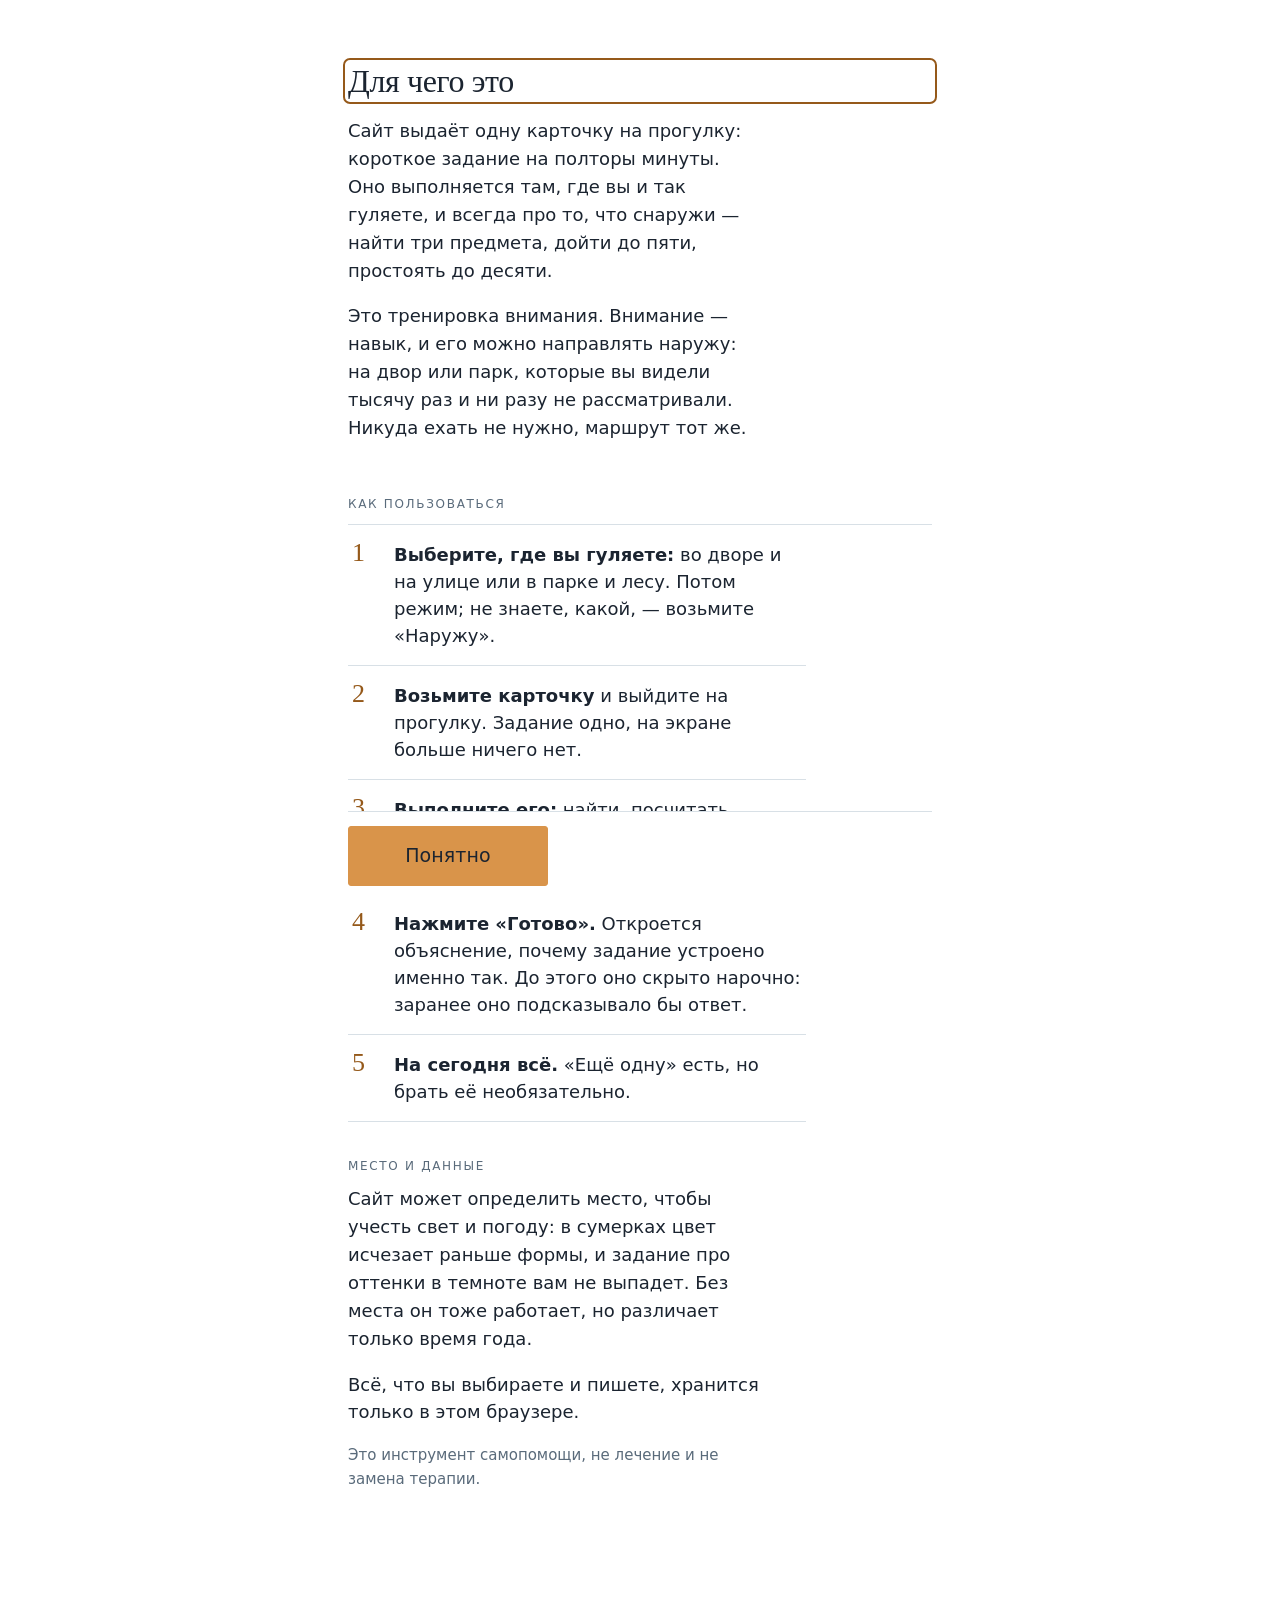
<file: index.html>
<!doctype html>
<html lang="ru" data-theme="dark">
<head>
<meta charset="utf-8">
<meta name="viewport" content="width=device-width, initial-scale=1, viewport-fit=cover">
<meta name="color-scheme" content="dark light">
<meta name="description" content="Одна карточка-задание на прогулку там, где вы и так гуляете. Шестьдесят-девяносто секунд, ответ всегда снаружи.">
<meta name="theme-color" content="#141C26">
<meta name="mobile-web-app-capable" content="yes">
<meta name="apple-mobile-web-app-capable" content="yes">
<meta name="apple-mobile-web-app-title" content="Выйти">
<title>Выйти из комнаты</title>
<link rel="manifest" href="manifest.webmanifest">
<link rel="icon" href="icons/icon.svg" type="image/svg+xml">
<link rel="apple-touch-icon" href="icons/apple-touch-icon.png">
<link rel="stylesheet" href="styles.css">
</head>
<body>

<a class="skip-link" href="#main">Перейти к содержанию</a>

<main id="main">

<!-- 0. Приветствие: для чего проект и как им пользоваться.
     Показывается один раз при первом заходе, потом открывается ссылкой «Как это работает». -->
<section class="screen" id="screen-intro" data-screen="intro" aria-labelledby="intro-title" hidden>
  <div class="wrap">
    <h2 id="intro-title" tabindex="-1">Для чего это</h2>

    <div class="about-text">
      <p>Сайт выдаёт одну карточку на прогулку: короткое задание на полторы минуты.
        Оно выполняется там, где вы и так гуляете, и всегда про то, что снаружи — найти три предмета,
        дойти до пяти, простоять до десяти.</p>
      <p>Это тренировка внимания. Внимание — навык, и его можно направлять наружу:
        на двор или парк, которые вы видели тысячу раз и ни разу не рассматривали.
        Никуда ехать не нужно, маршрут тот же.</p>
    </div>

    <h3 class="section-title">Как пользоваться</h3>
    <ol class="steps">
      <li><strong>Выберите, где вы гуляете:</strong> во дворе и на улице или в парке и лесу.
        Потом режим; не знаете, какой, — возьмите «Наружу».</li>
      <li><strong>Возьмите карточку</strong> и выйдите на прогулку. Задание одно,
        на экране больше ничего нет.</li>
      <li><strong>Выполните его:</strong> найти, посчитать, предсказать. Не подходит —
        нажмите «Другую», объяснять причину не нужно.</li>
      <li><strong>Нажмите «Готово».</strong> Откроется объяснение, почему задание устроено
        именно так. До этого оно скрыто нарочно: заранее оно подсказывало бы ответ.</li>
      <li><strong>На сегодня всё.</strong> «Ещё одну» есть, но брать её необязательно.</li>
    </ol>

    <h3 class="section-title">Место и данные</h3>
    <div class="about-text">
      <p>Сайт может определить место, чтобы учесть свет и погоду: в сумерках цвет исчезает
        раньше формы, и задание про оттенки в темноте вам не выпадет. Без места он тоже
        работает, но различает только время года.</p>
      <p>Всё, что вы выбираете и пишете, хранится только в этом браузере.</p>
      <p class="muted small">Это инструмент самопомощи, не лечение и не замена терапии.</p>
    </div>

    <div class="bottom bottom-sticky">
      <button type="button" class="btn btn-main" id="btn-intro-ok">Понятно</button>
    </div>
  </div>
</section>

<!-- 1. Начало -->
<section class="screen" id="screen-start" data-screen="start" aria-labelledby="start-title">
  <div class="wrap">
    <h1 id="start-title" tabindex="-1">Выйти из комнаты</h1>

    <p class="lead">Одна карточка на прогулку. Маршрут тот же.</p>
    <p class="lead muted">Никуда ехать не надо. Всё, что нужно, есть там, где вы ходите
      каждый день, — во дворе, в парке, в лесу. Просто вы на это не смотрели.</p>

    <h2 class="section-title" id="env-title">Где вы гуляете</h2>
    <div class="options options-row" role="group" aria-labelledby="env-title" id="env-list">
      <button type="button" class="option option-small" data-env="город"><span class="option-name">Двор или город</span></button>
      <button type="button" class="option option-small" data-env="природа"><span class="option-name">Парк или лес</span></button>
    </div>

    <h2 class="section-title" id="mode-title">Режим</h2>
    <div class="options" role="group" aria-labelledby="mode-title" id="mode-list">
      <button type="button" class="option" data-mode="наружу">
        <span class="option-name">Наружу</span>
        <span class="option-note">заметить то, что обычно не замечаете</span>
        <span class="option-sub">одно задание на прогулку, полторы минуты, рядом с домом</span>
      </button>
      <button type="button" class="option" data-mode="читать-место">
        <span class="option-name">Читать место</span>
        <span class="option-note">понять, на что вы смотрите каждый день</span>
        <span class="option-sub">почему мох растёт с этой стороны и что было на месте закраски</span>
      </button>
      <button type="button" class="option" data-mode="совместное-внимание">
        <span class="option-name">Совместное внимание</span>
        <span class="option-note">смотреть на одно и то же вдвоём</span>
        <span class="option-sub">с ребёнком, с партнёром, с другом</span>
      </button>
      <button type="button" class="option" data-mode="с-собакой">
        <span class="option-name">С собакой</span>
        <span class="option-note">замечать то, что замечает она</span>
        <span class="option-sub">задание помещается в паузу, которую она и так делает</span>
      </button>
      <button type="button" class="option" data-mode="полевой-дневник">
        <span class="option-name">Полевой дневник</span>
        <span class="option-note">одна фраза за прогулку</span>
        <span class="option-sub">через месяц — архив своего района, которого нет больше ни у кого</span>
      </button>
    </div>

    <div class="sub" id="sub-level" hidden>
      <h2 class="section-title" id="level-title">Уровень</h2>
      <p class="sub-intro muted">Если трудно выйти и вы гуляете в наушниках.</p>
      <div class="options options-level" role="group" aria-labelledby="level-title" id="level-list">
        <button type="button" class="option" data-level="1">
          <span class="option-name">1</span>
          <span class="option-note">только смотреть, наушники снимать не нужно</span>
        </button>
        <button type="button" class="option" data-level="2">
          <span class="option-name">2</span>
          <span class="option-note">нужен звук, на две минуты</span>
        </button>
        <button type="button" class="option" data-level="3">
          <span class="option-name">3</span>
          <span class="option-note">переключение внимания</span>
        </button>
      </div>
    </div>

    <div class="sub" id="sub-age" hidden>
      <h2 class="section-title" id="age-title">Возраст</h2>
      <div class="options options-row" role="group" aria-labelledby="age-title" id="age-list">
        <button type="button" class="option option-small" data-age="2-3"><span class="option-name">2–3</span></button>
        <button type="button" class="option option-small" data-age="4-5"><span class="option-name">4–5</span></button>
        <button type="button" class="option option-small" data-age="6-8"><span class="option-name">6–8</span></button>
        <button type="button" class="option option-small" data-age="9-12"><span class="option-name">9–12</span></button>
      </div>
      <div class="options" id="age-adult" hidden>
        <button type="button" class="option" data-age="со-взрослым">
          <span class="option-name">Со взрослым</span>
          <span class="option-note">партнёр или друг</span>
        </button>
      </div>
    </div>

    <div class="place">
      <h2 class="section-title">Свет и погода</h2>
      <div class="place-set">
        <p class="muted small" id="place-state">Чтобы подобрать задание по свету и погоде, сайту нужно знать, где вы. Без этого он различает только время года.</p>
        <button type="button" class="link" id="btn-place-change" hidden>изменить</button>
      </div>
      <div class="place-actions" id="place-actions">
        <button type="button" class="btn btn-quiet" id="btn-geo">Определить место</button>
        <button type="button" class="btn btn-quiet" id="btn-city">Выбрать город</button>
      </div>
      <div class="city-picker" id="city-picker" hidden>
        <div class="options options-row">
          <button type="button" class="option option-small" data-city="мск"><span class="option-name">Москва</span></button>
          <button type="button" class="option option-small" data-city="спб"><span class="option-name">Петербург</span></button>
        </div>
        <form class="city-form" id="city-form">
          <label class="small muted" for="city-input">Другой город</label>
          <div class="city-row">
            <input type="text" id="city-input" name="city" autocomplete="off" spellcheck="false" maxlength="60">
            <button type="submit" class="btn btn-quiet">Найти</button>
          </div>
        </form>
        <p class="small muted" id="city-result" role="status"></p>
      </div>
    </div>

    <div class="bottom bottom-sticky">
      <button type="button" class="btn btn-main" id="btn-take">Взять карточку</button>
    </div>

    <footer class="footer">
      <p>Это инструмент самопомощи, а не лечение и не замена терапии. При паническом расстройстве,
        ПТСР и выраженной агорафобии пользоваться им стоит вместе со специалистом.</p>
      <nav class="links" aria-label="Разделы">
        <button type="button" class="link" data-go="intro">Как это работает</button>
        <button type="button" class="link" data-go="archive">Дневник</button>
        <button type="button" class="link" data-go="about">О проекте</button>
      </nav>
    </footer>
  </div>
</section>

<!-- 2. Карточка -->
<section class="screen screen-card" id="screen-card" data-screen="card" aria-label="Задание" hidden>
  <div class="wrap wrap-card">
    <div class="card-body">
      <p class="card-text" id="card-text" tabindex="-1"></p>
      <details class="hint" id="card-hint" hidden>
        <summary>Если не получается</summary>
        <p id="card-hint-text"></p>
      </details>
      <details class="why" id="card-why">
        <summary>Зачем это</summary>
        <div class="why-body">
          <div class="why-block" id="why-done">
            <h3 class="why-label">Что считается выполненным</h3>
            <p id="why-criterion"></p>
          </div>
          <div class="why-block">
            <h3 class="why-label">Зачем такие задания</h3>
            <p id="why-card" hidden></p>
            <p id="why-mode"></p>
          </div>
        </div>
      </details>
    </div>
    <div class="bottom bottom-card">
      <button type="button" class="btn btn-main" id="btn-done">Готово</button>
      <button type="button" class="btn btn-quiet" id="btn-another">Другую</button>
    </div>
  </div>
</section>

<!-- 3. Запись: только «Полевой дневник» -->
<section class="screen" id="screen-note" data-screen="note" aria-labelledby="note-title" hidden>
  <div class="wrap">
    <h2 id="note-title" tabindex="-1">Одна фраза</h2>
    <p class="muted note-task" id="note-task"></p>
    <form id="note-form">
      <label class="visually-hidden" for="note-input">Запись</label>
      <textarea id="note-input" name="note" maxlength="140" rows="3" autocomplete="off"></textarea>
      <div class="bottom">
        <button type="submit" class="btn btn-main">Дальше</button>
      </div>
    </form>
  </div>
</section>

<!-- 4. Оборот: он же конец. Задание, объяснение, «на сегодня всё» и навигация -->
<section class="screen" id="screen-back" data-screen="back" aria-labelledby="back-title" hidden>
  <div class="wrap wrap-back">
    <div class="back-body">
      <p class="done-task" id="done-task"></p>
      <h2 id="back-title" tabindex="-1"></h2>
      <p class="back-text" id="back-text"></p>
      <p class="closing">На сегодня всё.</p>
      <nav class="links" aria-label="Разделы">
        <button type="button" class="link" id="btn-more">Ещё одну</button>
        <button type="button" class="link" data-go="archive">Дневник</button>
        <button type="button" class="link" data-go="about">О проекте</button>
        <button type="button" class="link" data-go="start">Сменить режим</button>
      </nav>
    </div>
  </div>
</section>

<!-- Архив дневника -->
<section class="screen" id="screen-archive" data-screen="archive" aria-labelledby="archive-title" hidden>
  <div class="wrap">
    <h2 id="archive-title" tabindex="-1">Дневник</h2>
    <ol class="archive" id="archive-list"></ol>
    <p class="muted" id="archive-empty" hidden>Записей нет.</p>
    <p class="links"><button type="button" class="link" data-go="return">Назад</button></p>
  </div>
</section>

<!-- О проекте и настройки -->
<section class="screen" id="screen-about" data-screen="about" aria-labelledby="about-title" hidden>
  <div class="wrap">
    <h2 id="about-title" tabindex="-1">О проекте</h2>
    <div class="about-text">
      <p>Сайт выдаёт одну карточку-задание на прогулку. Задание выполняется за шестьдесят-девяносто
        секунд там, где вы и так гуляете, и всегда касается того, что снаружи.</p>
      <p>Это инструмент тренировки внимания. Здесь ничего не считается и не сравнивается,
        и сайт никогда не обращается к вам первым.</p>
      <p>Объяснение к карточке открывается только после «Готово»: объяснение заранее превращает
        наблюдение во внушение.</p>
      <p>Карточки отбираются по высоте солнца, времени года и погоде. Высота солнца считается
        в браузере. Погода берётся с open-meteo.com по округлённым координатам; если она не
        загрузилась, отбор идёт по свету и сезону.</p>
    </div>

    <h3 class="section-title">Об авторах</h3>
    <div class="people">
      <div class="person">
        <p class="person-role">Идея и реализация</p>
        <p class="person-name">Ксения Скуратова</p>
        <p class="person-about">Научная сотрудница лаборатории физиологии зрения
          Института физиологии им. И. П. Павлова</p>
      </div>
      <div class="person">
        <p class="person-role">Психологическая валидация проекта</p>
        <p class="person-name">Диана Наумова</p>
        <p class="person-about">Психолог в КПТ-подходе, студентка магистратуры НИУ ВШЭ
          «Консультативная психология»</p>
        <p class="person-links">
          <a href="https://www.b17.ru/naumova_diana/" target="_blank" rel="noopener noreferrer">https://www.b17.ru/naumova_diana/</a> ·
          <a href="https://t.me/naumovadia" target="_blank" rel="noopener noreferrer">https://t.me/naumovadia</a>
        </p>
      </div>
    </div>

    <h3 class="section-title">На чём это основано</h3>
    <div class="about-text">
      <p>Карточки не придуманы на глаз: каждая опирается на конкретный механизм
        из психологии внимания или физиологии восприятия.</p>
      <ul class="grounds">
        <li>Тревогу поддерживает не содержание мыслей, а то, что внимание залипает на себе.
          Внимание при этом — навык, который тренируется (метакогнитивная модель, Уэллс).</li>
        <li>Перенос фокуса на внешнюю задачу разработан как отдельная процедура и изначально
          рассчитан на выполнение вне кабинета (task concentration training).</li>
        <li>Действие первично по отношению к состоянию: ждать подходящего настроения не нужно
          (поведенческая активация).</li>
        <li>Заметить мысль, не вступая с ней в спор, — отдельный навык, и мишень здесь
          не контроль состояния (дефузия, ACT).</li>
        <li>Что человек вообще способен заметить, зависит от освещённости, погоды и времени
          года: в сумерках цвет исчезает раньше формы, на морозе город почти не пахнет,
          в темноте слабый свет виден боковым зрением. Поэтому сайт считает высоту солнца
          и погоду и выдаёт только то, что сегодня выполнимо.</li>
      </ul>
    </div>

    <h3 class="section-title">Чего мы не утверждаем</h3>
    <div class="about-text">
      <ul class="grounds">
        <li>Мы не заявляем, что карточки снижают тревожность. Данных об этом нет.
          Мы заявляем механизм — расширение фокуса внимания.</li>
        <li>Методики, на которых всё построено, проверялись в работе со специалистом.
          Перенос в самостоятельное приложение — обоснованное предположение,
          а не воспроизведение протокола.</li>
        <li>Это инструмент самопомощи, не лечение и не замена терапии. При паническом
          расстройстве, ПТСР и выраженной агорафобии пользоваться стоит
          вместе со специалистом.</li>
      </ul>
    </div>

    <h3 class="section-title" id="theme-label">Тема</h3>
    <div class="options options-row" role="group" aria-labelledby="theme-label" id="theme-list">
      <button type="button" class="option option-small" data-theme-set="auto"><span class="option-name">По свету</span></button>
      <button type="button" class="option option-small" data-theme-set="dark"><span class="option-name">Тёмная</span></button>
      <button type="button" class="option option-small" data-theme-set="light"><span class="option-name">Светлая</span></button>
    </div>

    <h3 class="section-title">Свет и погода</h3>
    <p class="small muted" id="about-place"></p>

    <h3 class="section-title">Данные</h3>
    <p class="small muted about-text">Всё хранится только в этом браузере: режим, город,
      показанные карточки и записи дневника.</p>
    <button type="button" class="btn btn-quiet" id="btn-wipe">Удалить все данные</button>
    <div class="confirm" id="wipe-confirm" hidden>
      <p class="small">Удалить записи дневника и все настройки? Вернуть их будет нельзя.</p>
      <div class="confirm-actions">
        <button type="button" class="btn btn-quiet" id="btn-wipe-yes">Удалить</button>
        <button type="button" class="btn btn-quiet" id="btn-wipe-no">Оставить</button>
      </div>
    </div>

    <footer class="footer">
      <p class="links"><button type="button" class="link" data-go="return">Назад</button></p>
    </footer>
  </div>
</section>

</main>

<script src="cards.js"></script>
<script src="js/sun.js"></script>
<script src="js/weather.js"></script>
<script src="js/store.js"></script>
<script src="js/deck.js"></script>
<script src="js/app.js"></script>
</body>
</html>
</file>
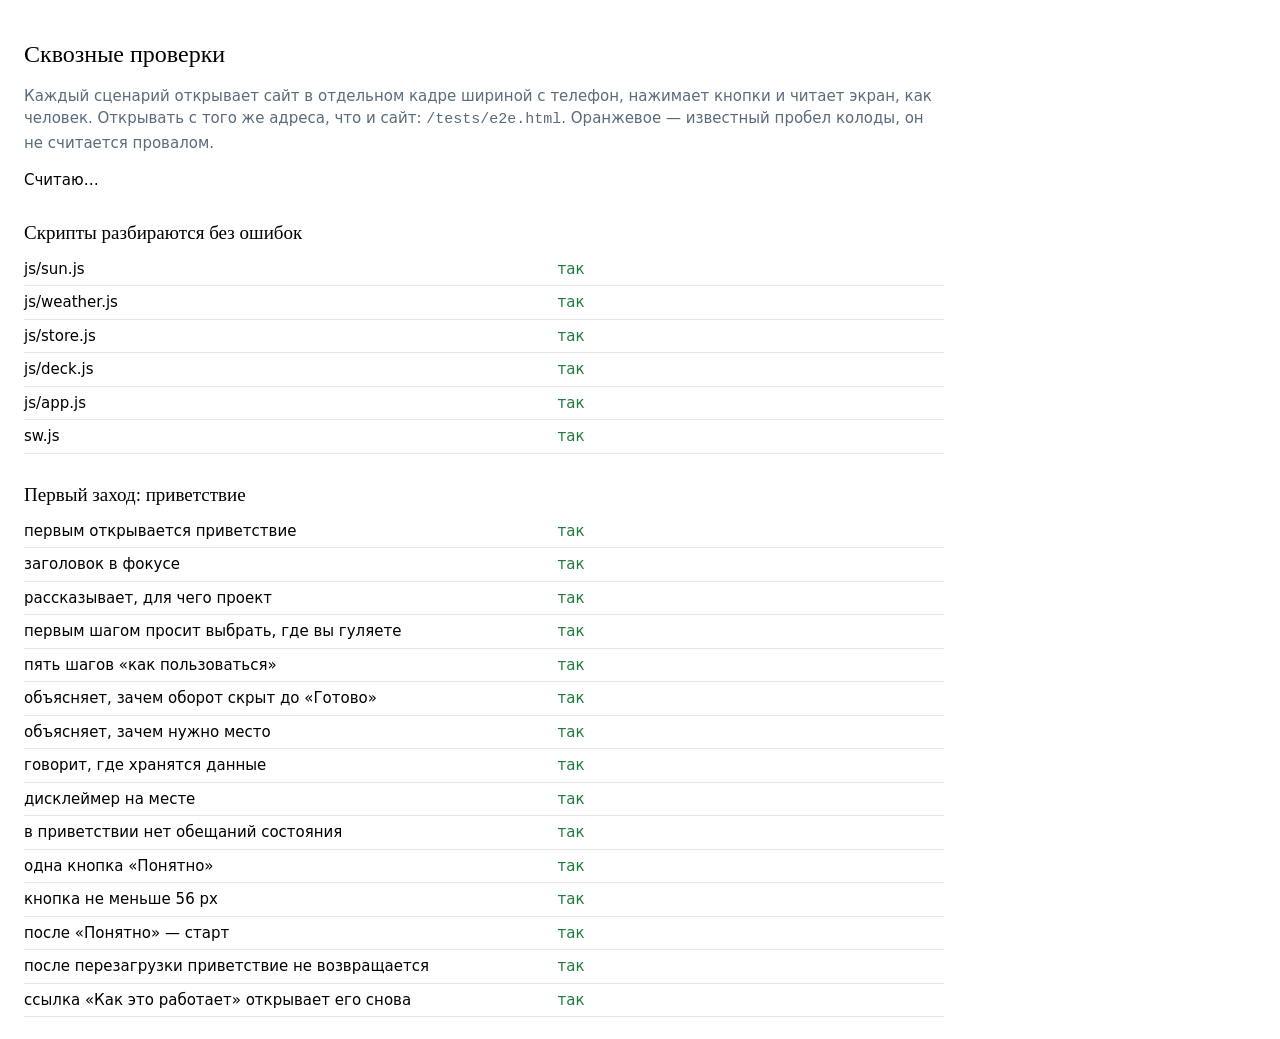
<file: tests/e2e.html>
<!doctype html>
<html lang="ru">
<head>
<meta charset="utf-8">
<meta name="viewport" content="width=device-width, initial-scale=1">
<title>Сквозные проверки</title>
<style>
  body { font: 15px/1.5 system-ui, sans-serif; margin: 0; padding: 24px; max-width: 920px; }
  h1 { font: 400 24px/1.2 Georgia, serif; }
  h2 { font: 400 19px/1.2 Georgia, serif; margin: 30px 0 8px; }
  table { border-collapse: collapse; width: 100%; }
  td { padding: 5px 10px 5px 0; border-bottom: 1px solid #E3E8EC; vertical-align: top; }
  td:first-child { width: 58%; }
  .ok { color: #1F7A3D; }
  .no { color: #A82020; font-weight: 600; }
  .warn { color: #946200; }
  .note { color: #5A6B7B; }
</style>
</head>
<body>
<h1>Сквозные проверки</h1>
<p class="note">Каждый сценарий открывает сайт в отдельном кадре шириной с телефон,
нажимает кнопки и читает экран, как человек. Открывать с того же адреса, что и сайт:
<code>/tests/e2e.html</code>. Оранжевое — известный пробел колоды, он не считается провалом.</p>
<div id="out">Считаю…</div>

<script src="report.js"></script>
<script>
(function () {
  'use strict';

  var out = document.getElementById('out');
  var table = null;
  var failures = 0;
  var frames = [];

  /* ——— вывод ——— */

  function section(title) {
    var h = document.createElement('h2');
    h.textContent = title;
    out.appendChild(h);
    table = document.createElement('table');
    out.appendChild(table);
  }

  function row(name, cls, detail) {
    var tr = table.insertRow();
    tr.insertCell().textContent = name;
    var c = tr.insertCell();
    c.className = cls;
    c.textContent = detail;
  }

  function check(name, cond, detail) {
    if (!cond) failures++;
    row(name, cond ? 'ok' : 'no', cond ? 'так' : 'НЕ ТАК' + (detail ? ': ' + detail : ''));
  }

  function eq(name, got, want) {
    var g = JSON.stringify(got), w = JSON.stringify(want);
    check(name, g === w, g + ' вместо ' + w);
  }

  /* известный пробел колоды: не провал, но и не молчание */
  function gap(name, cond, detail) {
    row(name, cond ? 'ok' : 'warn', cond ? 'так' : 'известный пробел: ' + detail);
  }

  /* ——— кадр с сайтом ——— */

  var SPB = { lat: 59.9386, lon: 30.3141, name: 'Петербург', source: 'city' };

  /* Состояние и погода кладутся заранее: сценарии не зависят ни от сети,
     ни от времени суток, ни от прошлых прогонов. */
  function seed(extra, opts) {
    opts = opts || {};
    localStorage.clear();
    var st = { mode: null, level: 1, age: '4-5', theme: 'dark', place: SPB,
               sessions: 9, lastDay: null, recent: [], introSeen: true };
    for (var k in (extra || {})) st[k] = extra[k];
    localStorage.setItem('vyiti:state', JSON.stringify(st));
    if (!opts.noWeather) {
      localStorage.setItem('vyiti:weather', JSON.stringify({
        lat: 59.94, lon: 30.31, at: Date.now(), tags: opts.weather || ['облачно', 'сухо']
      }));
    }
  }

  function sleep(ms) { return new Promise(function (r) { setTimeout(r, ms); }); }

  function open(width, height) {
    return new Promise(function (resolve) {
      var f = document.createElement('iframe');
      f.setAttribute('title', 'проверяемый сайт');
      f.style.cssText = 'position:absolute;left:-14000px;top:0;border:0;width:' +
        (width || 375) + 'px;height:' + (height || 812) + 'px';
      f.addEventListener('load', function () {
        setTimeout(function () { resolve(f.contentWindow); }, 200);
      });
      f.src = '../index.html';
      document.body.appendChild(f);
      frames.push(f);
    });
  }

  function frameOf(w) {
    for (var i = 0; i < frames.length; i++) if (frames[i].contentWindow === w) return frames[i];
    return null;
  }

  function reload(w) {
    return new Promise(function (resolve) {
      var f = frameOf(w);
      var onLoad = function () {
        f.removeEventListener('load', onLoad);
        setTimeout(function () { resolve(f.contentWindow); }, 200);
      };
      f.addEventListener('load', onLoad);
      w.location.reload();
    });
  }

  function close(w) {
    var f = frameOf(w);
    if (f) { f.remove(); frames.splice(frames.indexOf(f), 1); }
  }

  /* ——— чтение экрана ——— */

  /* первый аргумент — окно кадра или любой элемент внутри него */
  function scope(x) { return x.document ? x.document : x; }
  function q(x, s) { return scope(x).querySelector(s); }
  function qa(x, s) { return Array.prototype.slice.call(scope(x).querySelectorAll(s)); }
  function plain(el) { return el.textContent.replace(/\s+/g, ' ').trim(); }   // без text-transform
  function shown(el) { return !!el && el.getClientRects().length > 0; }
  function screenName(w) { return q(w, '.screen:not([hidden])').getAttribute('data-screen'); }
  function words(el) { return (el.innerText || '').replace(/\s+/g, ' ').trim(); }
  function click(w, s) { (typeof s === 'string' ? q(w, s) : s).click(); }
  function size(w, s) { return parseFloat(w.getComputedStyle(q(w, s)).fontSize); }

  function darkEvening(w) {
    w.Sun.category = function () { return 'темнота'; };
    w.Sun.season = function () { return 'осень'; };
  }

  async function take(w) { click(w, '#btn-take'); await sleep(400); }
  async function another(w) { click(w, '#btn-another'); await sleep(350); }
  async function done(w) { click(w, '#btn-done'); await sleep(300); }

  function cardNow(w) {
    var t = q(w, '#card-text').textContent;
    return w.KOLODA.filter(function (c) { return c.text === t; })[0] || null;
  }

  /* все слова, которые человек может увидеть на любом экране */
  function everyScreenText(w) {
    return qa(w, '.screen').map(function (s) { return s.textContent; }).join(' ');
  }

  /* ——— сценарии ——— */

  async function scenario(title, fn) {
    section(title);
    try { await fn(); }
    catch (e) {
      failures++;
      row('сценарий не дошёл до конца', 'no', String(e && e.message || e));
    }
  }

  var CONFIGS = [
    ['Наружу, уровень 1', { mode: 'наружу', level: 1 }],
    ['Наружу, уровень 2', { mode: 'наружу', level: 2 }],
    ['Наружу, уровень 3', { mode: 'наружу', level: 3 }],
    ['Читать место', { mode: 'читать-место' }],
    ['Совместное внимание, 2–3', { mode: 'совместное-внимание', age: '2-3' }],
    ['Совместное внимание, 4–5', { mode: 'совместное-внимание', age: '4-5' }],
    ['Совместное внимание, 6–8', { mode: 'совместное-внимание', age: '6-8' }],
    ['Совместное внимание, 9–12', { mode: 'совместное-внимание', age: '9-12' }],
    ['Совместное внимание, со взрослым', { mode: 'совместное-внимание', age: 'со-взрослым' }],
    ['С собакой', { mode: 'с-собакой' }],
    ['Полевой дневник', { mode: 'полевой-дневник' }]
  ];

  /* n карточек подряд через «Другую»: сами карточки, а не их тексты */
  async function collect(w, n) {
    var out = [];
    await take(w);
    for (var i = 0; i < n; i++) {
      if (screenName(w) !== 'card' || !shown(q(w, '#btn-done'))) { out.push(null); break; }
      out.push(cardNow(w));
      await another(w);
    }
    return out;
  }

  function stub(w, light, season) {
    w.Sun.category = function () { return light; };
    w.Sun.season = function () { return season; };
  }

  var BANNED = ['балл', 'очк', 'достижен', 'рейтинг', 'streak', 'поздрав', 'молодец',
                'уведомл', 'напомин', 'подписк', 'регистрац', 'прогресс', 'отлично', 'супер'];

  async function run() {

    await scenario('Скрипты разбираются без ошибок', async function () {
      var files = ['sun', 'weather', 'store', 'deck', 'app'];
      for (var i = 0; i < files.length; i++) {
        var text = await (await fetch('../js/' + files[i] + '.js')).text();
        var err = '';
        try { new Function(text); } catch (e) { err = e.message; }
        check('js/' + files[i] + '.js', err === '', err);
      }
      var sw = await (await fetch('../sw.js')).text();
      var swErr = '';
      try { new Function(sw); } catch (e) { swErr = e.message; }
      check('sw.js', swErr === '', swErr);
    });

    await scenario('Первый заход: приветствие', async function () {
      seed({ introSeen: false, mode: null });
      var w = await open();
      eq('первым открывается приветствие', screenName(w), 'intro');
      check('заголовок в фокусе', w.document.activeElement.id === 'intro-title');
      var t = words(q(w, '#screen-intro'));
      check('рассказывает, для чего проект', /тренировка внимания/.test(t) && /Никуда ехать/.test(t));
      check('первым шагом просит выбрать, где вы гуляете', /где вы гуляете/.test(t) && /парке и лесу/.test(t));
      eq('пять шагов «как пользоваться»', qa(w, '#screen-intro .steps li').length, 5);
      check('объясняет, зачем оборот скрыт до «Готово»', /скрыто нарочно/.test(t));
      check('объясняет, зачем нужно место', /определить место/.test(t) && /свет и погоду/.test(t));
      check('говорит, где хранятся данные', /только в этом браузере/.test(t));
      check('дисклеймер на месте', /не лечение и не замена терапии/.test(t));
      check('в приветствии нет обещаний состояния',
            !/станет (спокойн|легче)|успоко|расслаб|избав/i.test(t));
      check('одна кнопка «Понятно»', words(q(w, '#btn-intro-ok')) === 'Понятно' &&
            qa(w, '#screen-intro .btn').length === 1);
      check('кнопка не меньше 56 px', q(w, '#btn-intro-ok').getBoundingClientRect().height >= 56);
      click(w, '#btn-intro-ok'); await sleep(200);
      eq('после «Понятно» — старт', screenName(w), 'start');
      w = await reload(w);
      eq('после перезагрузки приветствие не возвращается', screenName(w), 'start');
      click(w, '[data-go="intro"]'); await sleep(200);
      eq('ссылка «Как это работает» открывает его снова', screenName(w), 'intro');
      click(w, '#btn-intro-ok'); await sleep(200);
      eq('и «Понятно» возвращает на старт', screenName(w), 'start');
      close(w);
    });

    await scenario('Главный экран', async function () {
      seed({});
      var w = await open();
      eq('открывается старт', screenName(w), 'start');
      eq('название', words(q(w, '#start-title')), 'Выйти из комнаты');
      var leads = qa(w, '#screen-start .lead').map(words);
      eq('подзаголовок', leads[0], 'Одна карточка на прогулку. Маршрут тот же.');
      eq('третья строка', leads[1],
         'Никуда ехать не надо. Всё, что нужно, есть там, где вы ходите каждый день, — во дворе, в парке, в лесу. Просто вы на это не смотрели.');
      var modes = qa(w, '#mode-list .option');
      eq('пять режимов в нужном порядке',
         modes.map(function (m) { return words(q(m, '.option-name')); }),
         ['Наружу', 'Читать место', 'Совместное внимание', 'С собакой', 'Полевой дневник']);
      check('у каждого режима подпись и строка ниже',
            modes.every(function (m) { return words(q(m, '.option-note')) && words(q(m, '.option-sub')); }));
      check('строка ниже мельче и приглушённее подписи',
            modes.every(function (m) {
              var note = m.querySelector('.option-note'), sub = m.querySelector('.option-sub');
              return parseFloat(w.getComputedStyle(sub).fontSize) < parseFloat(w.getComputedStyle(note).fontSize) &&
                     w.getComputedStyle(sub).color !== w.getComputedStyle(note).color;
            }));
      eq('выбор среды', qa(w, '#env-list .option').map(function (o) { return plain(q(o, '.option-name')); }),
         ['Двор или город', 'Парк или лес']);
      check('по умолчанию выбран «Двор или город»',
            q(w, '[data-env="город"]').getAttribute('aria-pressed') === 'true' &&
            q(w, '[data-env="природа"]').getAttribute('aria-pressed') === 'false');
      check('выбор среды стоит выше режимов', !!(q(w, '#env-list').compareDocumentPosition(q(w, '#mode-list')) & 4));
      eq('подпись режима «С собакой» мягкая', plain(q(w, '[data-mode="с-собакой"] .option-note')),
         'замечать то, что замечает она');
      check('«нюхает столб» на сайте нет', !/нюхает столб/.test(plain(q(w, '#screen-start'))));
      eq('блок про место называется «Свет и погода»', plain(q(w, '.place .section-title')), 'Свет и погода');
      eq('кнопка «Определить место»', plain(q(w, '#btn-geo')), 'Определить место');
      check('фразы «если трудно выйти» на главном экране нет',
            !/если трудно выйти/i.test(words(q(w, '#screen-start'))));
      check('режим не выбран — главная кнопка выключена', q(w, '#btn-take').disabled);
      click(w, '[data-mode="наружу"]'); await sleep(100);
      check('после выбора кнопка включена', !q(w, '#btn-take').disabled);
      check('появился выбор уровня', shown(q(w, '#sub-level')));
      check('фраза про наушники видна после клика',
            /Если трудно выйти и вы гуляете в наушниках/.test(words(q(w, '#sub-level'))));
      eq('три уровня', qa(w, '#level-list .option').length, 3);
      check('в одну попытку: нажатие сразу меняет выбор',
            q(w, '[data-mode="наружу"]').getAttribute('aria-pressed') === 'true');
      click(w, '[data-mode="совместное-внимание"]'); await sleep(100);
      eq('ступени по возрасту, ребёнок первым, «со взрослым» последним',
         qa(w, '#age-list .option, #age-adult .option').map(function (o) { return words(q(o, '.option-name')); }),
         ['2–3', '4–5', '6–8', '9–12', 'Со взрослым']);
      check('у «со взрослым» подпись «партнёр или друг»',
            /партнёр или друг/.test(words(q(w, '#age-adult'))));
      click(w, '[data-age="6-8"]'); await sleep(100);
      w = await reload(w);
      eq('режим сохраняется', JSON.parse(localStorage.getItem('vyiti:state')).mode, 'совместное-внимание');
      check('возраст сохраняется', q(w, '[data-age="6-8"]').getAttribute('aria-pressed') === 'true');
      check('на старте есть навигация',
            words(q(w, '#screen-start nav')).indexOf('Дневник') >= 0 &&
            words(q(w, '#screen-start nav')).indexOf('О проекте') >= 0);
      check('дисклеймер в подвале старта', /не лечение и не замена терапии/.test(words(q(w, '#screen-start .footer'))));
      close(w);
    });

    await scenario('Экран карточки', async function () {
      seed({ mode: 'наружу', level: 2 });
      var w = await open();
      darkEvening(w);
      await take(w);
      eq('открылась карточка', screenName(w), 'card');
      check('фокус на задании', w.document.activeElement.id === 'card-text');
      var visible = qa(w, '#screen-card button, #screen-card summary, #screen-card a').filter(shown);
      eq('на экране только «Зачем это», «Готово», «Другую»',
         visible.map(words).sort(), ['Готово', 'Другую', 'Зачем это'].sort());
      check('навигации на экране карточки нет',
            qa(w, '#screen-card [data-go], #screen-card nav, #screen-card .links').length === 0);
      var done_ = q(w, '#btn-done').getBoundingClientRect(), other = q(w, '#btn-another').getBoundingClientRect();
      check('кнопки не меньше 56 px', done_.height >= 56 && other.height >= 56);
      check('между кнопками зазор не меньше 16 px', other.top - done_.bottom >= 16);
      check('кнопки у нижнего края, под большим пальцем',
            w.innerHeight - other.bottom <= 60);
      check('«Зачем это» заметно мельче кнопок',
            size(w, '#card-why summary') < size(w, '#btn-done'));
      check('кегль задания не меньше 20 px', size(w, '#card-text') >= 20);
      eq('«Зачем это» свёрнуто', q(w, '#card-why').open, false);

      // «Другую»: без вопросов, без ограничений
      var seen = {};
      for (var i = 0; i < 10; i++) {
        seen[q(w, '#card-text').textContent] = true;
        await another(w);
        if (screenName(w) !== 'card') break;
      }
      eq('десять нажатий «Другую» подряд, и экран тот же', screenName(w), 'card');
      check('карточки меняются', Object.keys(seen).length >= 3, Object.keys(seen).length + ' разных');
      check('«Другую» не спрашивает причину',
            qa(w, 'dialog, [role="dialog"], [role="alertdialog"]').length === 0);

      // оборот скрыт до «Готово»
      var leaked = 0;
      for (var j = 0; j < 12; j++) {
        var c = cardNow(w);
        if (c && words(q(w, '#screen-card')).indexOf(c.back.slice(0, 40)) >= 0) leaked++;
        await another(w);
      }
      eq('оборот конкретной карточки на её экране не виден (12 карточек)', leaked, 0);

      // «Зачем это»
      var c2 = cardNow(w);
      click(w, '#card-why summary'); await sleep(250);
      check('«Зачем это» раскрывается на том же экране', q(w, '#card-why').open && screenName(w) === 'card');
      var why = words(q(w, '#card-why'));
      check('в нём «Что считается выполненным» и «Зачем такие задания»',
            /Что считается выполненным/i.test(why) && /Зачем такие задания/i.test(why));
      check('критерий берётся из карточки', !c2.criterion || why.indexOf(c2.criterion) >= 0);
      check('текст режима «Наружу»', /уводит внимание с себя/.test(why));
      check('объяснение карточки там есть', why.indexOf(c2.back.slice(0, 40)) >= 0);
      check('задание осталось на экране целиком', q(w, '#card-text').getBoundingClientRect().top >= 0);
      check('прокрутки нет', w.document.documentElement.scrollHeight - w.innerHeight <= 8,
            (w.document.documentElement.scrollHeight - w.innerHeight) + ' px');
      click(w, '#card-why summary'); await sleep(250);
      eq('сворачивается обратно', q(w, '#card-why').open, false);
      click(w, '#card-why summary'); await sleep(150);
      await another(w);
      eq('на следующей карточке снова свёрнуто', q(w, '#card-why').open, false);
      close(w);
    });

    await scenario('«Зачем это»: текст каждого режима', async function () {
      var expect = {
        'наружу': /уводит внимание с себя на то, что вокруг/,
        'читать-место': /признак, который сработает и на следующем доме/,
        'совместное-внимание': /один называет, другой подхватывает/,
        'с-собакой': /занимает паузу, которую она и так делает/,
        'полевой-дневник': /Одна фраза о том, что снаружи/
      };
      for (var mode in expect) {
        seed({ mode: mode, level: 1, age: '6-8' });
        var w = await open();
        await take(w);
        click(w, '#card-why summary'); await sleep(200);
        check(mode, expect[mode].test(words(q(w, '#why-mode'))), words(q(w, '#why-mode')));
        close(w);
      }
    });

    await scenario('«Зачем это»: объяснение самой карточки во всех режимах', async function () {
      var modes = ['наружу', 'читать-место', 'совместное-внимание', 'с-собакой', 'полевой-дневник'];
      for (var i = 0; i < modes.length; i++) {
        seed({ mode: modes[i], level: 1, age: '6-8' });
        var d = await open();
        await take(d);
        click(d, '#card-why summary'); await sleep(200);
        var card = cardNow(d);
        check(modes[i] + ': объяснение карточки показано', !!card && !q(d, '#why-card').hidden
              && words(q(d, '#why-card')) === card.back, words(q(d, '#why-card')));
        check(modes[i] + ': общий текст режима остался', words(q(d, '#why-mode')).length > 20);
        check(modes[i] + ': объяснение стоит выше общего текста',
              q(d, '#why-card').getBoundingClientRect().bottom <= q(d, '#why-mode').getBoundingClientRect().top);
        close(d);
      }
    });

    await scenario('Подсказка «Если не получается»', async function () {
      var cases = [['2-3', true], ['4-5', true], ['6-8', false], ['9-12', false]];
      for (var i = 0; i < cases.length; i++) {
        seed({ mode: 'совместное-внимание', age: cases[i][0] });
        var w = await open();
        await take(w);
        var hint = q(w, '#card-hint');
        check(cases[i][0] + ': подсказка есть', !hint.hidden);
        check(cases[i][0] + (cases[i][1] ? ': раскрыта сразу' : ': под ссылкой'),
              hint.open === cases[i][1]);
        if (i === 0) {
          check('подпись «Если не получается»', words(q(w, '#card-hint summary')) === 'Если не получается');
          check('раскрытая подсказка видна без прокрутки',
                hint.getBoundingClientRect().bottom <= w.innerHeight);
        }
        close(w);
      }
      seed({ mode: 'совместное-внимание', age: 'со-взрослым' });
      var a = await open();
      await take(a);
      check('со взрослым: подсказки нет', q(a, '#card-hint').hidden);
      click(a, '#card-why summary');
      await sleep(200);
      check('текст про взаимную работу', /Проверять друг друга не нужно/.test(words(q(a, '#why-mode'))));
      close(a);
    });

    await scenario('Оборот и конец — один экран', async function () {
      seed({ mode: 'наружу', level: 2 });
      var w = await open();
      darkEvening(w);
      await take(w);
      var task = cardNow(w);
      var taskSize = size(w, '#card-text');
      await done(w);
      eq('после «Готово» — оборот', screenName(w), 'back');
      check('фокус на заголовке', w.document.activeElement.id === 'back-title');
      eq('кнопок на экране нет — «Дальше» удалена', qa(w, '#screen-back .btn').length, 0);
      check('слова «Дальше» нет', words(q(w, '#screen-back')).indexOf('Дальше') < 0);
      eq('сверху повторено выполненное задание', words(q(w, '#done-task')), task.text);
      eq('заголовок оборота', words(q(w, '#back-title')), task.title);
      eq('оборот', words(q(w, '#back-text')), task.back);
      eq('строка «На сегодня всё.»', words(q(w, '.closing')), 'На сегодня всё.');

      var order = ['#done-task', '#back-title', '#back-text', '.closing', '#screen-back nav'];
      var ordered = true;
      for (var i = 1; i < order.length; i++) {
        var a = q(w, order[i - 1]), b = q(w, order[i]);
        if (!(a.compareDocumentPosition(b) & 4)) ordered = false;
      }
      check('порядок: задание, заголовок, оборот, «на сегодня всё», навигация', ordered);

      var ratio = taskSize / size(w, '#done-task');
      check('повторённое задание примерно в полтора раза мельче основного',
            ratio >= 1.25 && ratio <= 1.9, ratio.toFixed(2) + ' раза');
      check('и приглушено',
            w.getComputedStyle(q(w, '#done-task')).color !== w.getComputedStyle(q(w, '#back-text')).color);

      eq('ссылки',
         qa(w, '#screen-back nav .link').map(words),
         ['Ещё одну', 'Дневник', 'О проекте', 'Сменить режим']);
      check('навигация мельче задания', size(w, '#screen-back .link') < taskSize);
      check('«Ещё одну» не выделена: тот же вид, что у остальных ссылок',
            w.getComputedStyle(q(w, '#btn-more')).color === w.getComputedStyle(q(w, '[data-go="about"]')).color);
      check('нет прогресса и счёта выполненного', !/\d+\s*из\s*\d+|выполнено|сегодня уже/i.test(words(q(w, '#screen-back'))));
      check('навигация на первом экране телефона',
            q(w, '#screen-back nav').getBoundingClientRect().bottom <= w.innerHeight);
      check('прокрутки нет', w.document.documentElement.scrollHeight - w.innerHeight <= 8);

      click(w, '[data-go="start"]'); await sleep(200);
      eq('«Сменить режим» ведёт на старт', screenName(w), 'start');
      await take(w); await done(w);
      click(w, '#btn-more'); await sleep(400);
      eq('«Ещё одну» выдаёт новую карточку', screenName(w), 'card');
      close(w);
    });

    await scenario('Навигация только там, где можно', async function () {
      seed({ mode: 'с-собакой' });
      var w = await open();
      var navShown = function () { return qa(w, 'nav').filter(shown).length; };
      eq('старт: навигация видна', navShown(), 1);
      await take(w);
      eq('карточка: навигации нет', navShown(), 0);
      await done(w);
      eq('оборот: навигация видна', navShown(), 1);
      close(w);
    });

    await scenario('Полевой дневник', async function () {
      seed({ mode: 'полевой-дневник' });
      var w = await open();
      await take(w);
      await done(w);
      eq('после «Готово» — поле записи', screenName(w), 'note');
      var field = q(w, '#note-input');
      eq('жёсткий предел 140 символов', field.maxLength, 140);
      check('счётчика символов нет',
            !/140|осталось|символ|\d+\s*\/\s*\d+/i.test(words(q(w, '#screen-note')).replace(words(q(w, '#note-task')), '')));
      var long = new Array(201).join('я');
      field.value = long;
      q(w, '#note-form').dispatchEvent(new w.Event('submit', { cancelable: true, bubbles: true }));
      await sleep(250);
      eq('после записи — оборот', screenName(w), 'back');
      var diary = JSON.parse(localStorage.getItem('vyiti:diary'));
      check('длинная запись обрезана до 140', diary.length === 1 && diary[0].text.length <= 140,
            diary[0] && diary[0].text.length);

      click(w, '#btn-more'); await sleep(400);
      await done(w);
      q(w, '#note-input').value = 'Вторая запись.';
      q(w, '#note-form').dispatchEvent(new w.Event('submit', { cancelable: true, bubbles: true }));
      await sleep(250);
      click(w, '#screen-back [data-go="archive"]'); await sleep(250);
      eq('архив открылся', screenName(w), 'archive');
      var items = qa(w, '#archive-list li');
      eq('две записи', items.length, 2);
      check('в обратном порядке: сначала новая', /Вторая запись\./.test(items[0].textContent));
      check('у каждой есть дата', items.every(function (li) { return li.querySelector('time') && /\d{4}/.test(li.querySelector('time').textContent); }));
      var archiveText = words(q(w, '#screen-archive'));
      check('без статистики, оценок и сравнений',
            !/всего|в среднем|серия|график|оцен|по сравнению|вы писали об этом/i.test(archiveText));
      click(w, '#screen-archive [data-go="return"]'); await sleep(200);
      eq('«Назад» возвращает на оборот', screenName(w), 'back');
      close(w);

      seed({});
      var e = await open();
      click(e, '[data-go="archive"]'); await sleep(200);
      check('пустой архив: «Записей нет.»', /Записей нет/.test(words(q(e, '#screen-archive'))));
      close(e);
    });

    await scenario('Правило: не больше одной звуковой карточки из трёх', async function () {
      seed({ mode: 'наружу', level: 2 });
      var w = await open();
      w.Sun.category = function () { return 'день'; };
      w.Sun.season = function () { return 'осень'; };
      await take(w);
      var seq = [];
      for (var i = 0; i < 40; i++) {
        seq.push(w.Deck.isSound(cardNow(w)));
        await done(w);
        click(w, '#btn-more'); await sleep(350);
      }
      var broken = 0;
      for (var k = 3; k < seq.length; k++) {
        var recent = seq.slice(k - 3, k).filter(Boolean).length;
        if (recent >= 2 && seq[k]) broken++;
      }
      eq('после двух звуковых из трёх следующая не звуковая', broken, 0);
      check('звуковые при этом выдаются', seq.filter(Boolean).length >= 3,
            seq.filter(Boolean).length + ' из ' + seq.length);
      close(w);
    });

    await scenario('Ступени не смешиваются', async function () {
      var checks = [
        [{ mode: 'наружу', level: 1 }, function (c) { return c.mode === 'наружу' && c.level === 1; }, 'уровень 1'],
        [{ mode: 'наружу', level: 3 }, function (c) { return c.mode === 'наружу' && c.level === 3; }, 'уровень 3'],
        [{ mode: 'совместное-внимание', age: '2-3' }, function (c) { return c.age === '2-3'; }, 'возраст 2–3'],
        [{ mode: 'совместное-внимание', age: 'со-взрослым' }, function (c) { return c.age === 'со-взрослым'; }, 'со взрослым']
      ];
      for (var i = 0; i < checks.length; i++) {
        seed(checks[i][0]);
        var w = await open();
        darkEvening(w);
        await take(w);
        var bad = 0;
        for (var n = 0; n < 12; n++) {
          var c = cardNow(w);
          if (!c || !checks[i][1](c)) bad++;
          await another(w);
        }
        eq(checks[i][2] + ': все 12 карточек из своей ступени', bad, 0);
        close(w);
      }
    });

    await scenario('Среда: двор или город, парк или лес', async function () {
      // по умолчанию — город; выбор делается одним нажатием и переживает перезагрузку
      seed({});
      var w = await open();
      click(w, '[data-env="природа"]'); await sleep(120);
      check('нажатие сразу меняет выбор',
            q(w, '[data-env="природа"]').getAttribute('aria-pressed') === 'true' &&
            q(w, '[data-env="город"]').getAttribute('aria-pressed') === 'false');
      eq('выбор сохранён', JSON.parse(localStorage.getItem('vyiti:state')).environment, 'природа');
      w = await reload(w);
      check('и переживает перезагрузку', q(w, '[data-env="природа"]').getAttribute('aria-pressed') === 'true');
      click(w, '[data-mode="читать-место"]');
      stub(w, 'день', 'лето');
      var cards = await collect(w, 12);
      check('в парке «Читать место» отдаёт карточки', cards.length === 12 && cards.every(Boolean));
      eq('и ни одной про застройку',
         cards.filter(function (c) { return c && c.environment === 'город'; }).length, 0);
      eq('ни одной из городских наборов', cards.filter(function (c) { return c && c.cityPack; }).length, 0);
      check('и они разные', Object.keys(cards.reduce(function (m, c) { if (c) m[c.id] = 1; return m; }, {})).length >= 3);
      close(w);

      // в городе — наоборот
      seed({ mode: 'читать-место', environment: 'город' });
      var c = await open();
      stub(c, 'день', 'лето');
      var city = await collect(c, 12);
      eq('в городе нет карточек про парк и лес',
         city.filter(function (x) { return x && x.environment === 'природа'; }).length, 0);
      close(c);

      // у «Наружу» в парке — уровни по-прежнему не смешиваются
      seed({ mode: 'наружу', level: 2, environment: 'природа' });
      var o = await open();
      stub(o, 'день', 'весна');
      var out = await collect(o, 10);
      check('«Наружу» в парке: только второй уровень и только не городские',
            out.every(function (x) { return x && x.level === 2 && x.environment !== 'город'; }));
      close(o);
    });

    await scenario('Тёмный осенний вечер: ни одна ступень не пустеет — в обеих средах', async function () {
      var envs = ['город', 'природа'];
      for (var e = 0; e < envs.length; e++) {
        for (var i = 0; i < CONFIGS.length; i++) {
          var st = { environment: envs[e] };
          for (var k in CONFIGS[i][1]) st[k] = CONFIGS[i][1][k];
          seed(st, { weather: ['облачно', 'сухо', 'мороз'] });
          var w = await open();
          darkEvening(w);
          var got = await collect(w, 8);
          var texts = {}, empty = 0;
          got.forEach(function (c) { if (!c) empty++; else texts[c.id] = true; });
          var label = '«' + envs[e] + '»: ' + CONFIGS[i][0];
          check(label + ' — карточка выдаётся каждый раз', empty === 0);
          var distinct = Object.keys(texts).length;
          check(label + ' — в тёмный вечер больше двух разных', distinct >= 3, distinct + ' разных');
          close(w);
        }
      }
    });

    await scenario('Новичку не выдаются карточки, требующие памяти о месте', async function () {
      seed({ mode: 'наружу', level: 1, sessions: 0 }, {});
      var w = await open();
      darkEvening(w);
      await take(w);
      var memory = 0;
      for (var i = 0; i < 25; i++) {
        var c = cardNow(w);
        if (c && c.needsHistory) memory++;
        await another(w);
      }
      eq('за 25 карточек ни одной с needsHistory', memory, 0);
      close(w);
    });

    await scenario('Погода и место', async function () {
      // сеть недоступна: сайт работает, ошибку не показывает
      seed({ mode: 'наружу', level: 2 }, { noWeather: true });
      var w = await open();
      w.fetch = function () { return Promise.reject(new TypeError('Failed to fetch')); };
      click(w, '#btn-take'); await sleep(1800);
      eq('без погоды карточка всё равно выдана', screenName(w), 'card');
      check('ошибки на экране нет', !/ошибк|не удалось|сбой|offline|нет сети/i.test(words(q(w, '#screen-card'))));
      close(w);

      // отказ в геолокации: короткий список городов
      seed({ place: null, mode: 'наружу' });
      var g = await open();
      Object.defineProperty(g.navigator, 'geolocation', {
        configurable: true,
        value: { getCurrentPosition: function (ok, fail) { fail({ code: 1 }); } }
      });
      check('место не выбрано: выбор города скрыт', !shown(q(g, '#city-picker')));
      check('без места блок объясняет, зачем сайту знать, где вы',
            /по свету и погоде/.test(words(q(g, '#place-state'))));
      click(g, '#btn-geo'); await sleep(250);
      check('после отказа предложен выбор города', shown(q(g, '#city-picker')));
      eq('в списке Москва и Петербург',
         qa(g, '#city-picker [data-city]').map(words), ['Москва', 'Петербург']);
      check('есть поле для другого города', shown(q(g, '#city-input')));
      click(g, '[data-city="мск"]'); await sleep(250);
      var st = JSON.parse(localStorage.getItem('vyiti:state'));
      eq('выбор города сохранён', st.place && st.place.name, 'Москва');
      check('блок места свернулся в строку', /Место: Москва/.test(words(q(g, '#place-state'))) &&
            q(g, '#place-actions').hidden && !q(g, '#btn-place-change').hidden);
      click(g, '#btn-place-change'); await sleep(150);
      check('«изменить» раскрывает выбор снова', !q(g, '#place-actions').hidden);
      close(g);

      // без места сайт работает
      seed({ place: null, mode: 'с-собакой' });
      var n = await open();
      await take(n);
      eq('без места карточка выдаётся', screenName(n), 'card');
      close(n);
    });

    await scenario('Тема', async function () {
      seed({ theme: 'auto' });
      var w = await open();
      w.Sun.category = function () { return 'темнота'; };
      click(w, '[data-theme-set="auto"]'); await sleep(100);
      eq('«по свету» в темноте — тёмная', w.document.documentElement.dataset.theme, 'dark');
      w.Sun.category = function () { return 'сумерки'; };
      click(w, '[data-theme-set="auto"]'); await sleep(100);
      eq('в сумерках — тёмная', w.document.documentElement.dataset.theme, 'dark');
      w.Sun.category = function () { return 'день'; };
      click(w, '[data-theme-set="auto"]'); await sleep(100);
      eq('днём — светлая', w.document.documentElement.dataset.theme, 'light');
      click(w, '[data-theme-set="dark"]'); await sleep(100);
      eq('ручной выбор «тёмная»', w.document.documentElement.dataset.theme, 'dark');
      click(w, '[data-theme-set="light"]'); await sleep(100);
      eq('ручной выбор «светлая»', w.document.documentElement.dataset.theme, 'light');
      w = await reload(w);
      eq('выбор переживает перезагрузку', w.document.documentElement.dataset.theme, 'light');
      close(w);
    });

    await scenario('Экран «О проекте»', async function () {
      seed({});
      var w = await open();
      click(w, '[data-go="about"]'); await sleep(250);
      eq('открылся', screenName(w), 'about');
      var heads = qa(w, '#screen-about .section-title').map(plain);
      eq('разделы по порядку', heads.slice(0, 3), ['Об авторах', 'На чём это основано', 'Чего мы не утверждаем']);
      check('«Об авторах» после описания и до настроек',
            heads.indexOf('Об авторах') < heads.indexOf('Тема'));
      var people = qa(w, '.person');
      eq('двое авторов', people.length, 2);
      eq('имена', people.map(function (p) { return plain(q(p, '.person-name')); }),
         ['Ксения Скуратова', 'Диана Наумова']);
      eq('роли', people.map(function (p) { return plain(q(p, '.person-role')); }),
         ['Идея и реализация', 'Психологическая валидация проекта']);
      check('описание Ксении', /лаборатории физиологии зрения Института физиологии им\. И\. П\. Павлова/.test(words(people[0])));
      check('описание Дианы', /студентка магистратуры НИУ ВШЭ «Консультативная психология»/.test(words(people[1])));
      var links = qa(w, '.person a');
      eq('две ссылки у Дианы', links.map(function (a) { return a.getAttribute('href'); }),
         ['https://www.b17.ru/naumova_diana/', 'https://t.me/naumovadia']);
      check('ссылки открываются в новой вкладке и безопасно',
            links.every(function (a) { return a.target === '_blank' && /noopener/.test(a.rel); }));
      check('имена шрифтом с засечками, роли мелким приглушённым',
            /Iowan|Palatino|Georgia|Noto Serif|serif/i.test(w.getComputedStyle(q(w, '.person-name')).fontFamily) &&
            size(w, '.person-role') < size(w, '.person-about') &&
            w.getComputedStyle(q(w, '.person-role')).color !== w.getComputedStyle(q(w, '.person-about')).color);
      check('без фотографий и иконок', qa(w, '#screen-about img, #screen-about svg').length === 0);
      var grounds = qa(w, '.grounds');
      eq('«На чём это основано» — пять пунктов', grounds[0].children.length, 5);
      eq('«Чего мы не утверждаем» — три пункта', grounds[1].children.length, 3);
      check('сказано, что снижение тревожности не заявляется',
            /не заявляем, что карточки снижают тревожность/.test(words(grounds[1])));
      check('блок «чего не утверждаем» не мельче остального текста',
            size(w, '.grounds:last-of-type li') >= size(w, '#screen-about .about-text p') - 0.5);
      var navTexts = qa(w, 'nav .link').map(words).join('|');
      check('отдельного пункта «Об авторах» в навигации нет', navTexts.indexOf('Об авторах') < 0);
      check('«О проекте» не обещает состояния',
            !/станет (спокойн|легче)|успоко|расслаб|избав/i.test(words(q(w, '#screen-about'))));
      close(w);
    });

    await scenario('Полная очистка данных', async function () {
      seed({ mode: 'наружу' });
      localStorage.setItem('vyiti:diary', JSON.stringify([{ at: 1, day: '2026-10-01', text: 'запись' }]));
      var w = await open();
      click(w, '[data-go="about"]'); await sleep(200);
      check('подтверждение скрыто', !shown(q(w, '#wipe-confirm')));
      click(w, '#btn-wipe'); await sleep(150);
      check('сначала спрашивает', shown(q(w, '#wipe-confirm')));
      click(w, '#btn-wipe-no'); await sleep(150);
      check('«Оставить» ничего не удаляет', localStorage.getItem('vyiti:diary') !== null);
      click(w, '#btn-wipe'); click(w, '#btn-wipe-yes'); await sleep(250);
      var left = [];
      for (var i = 0; i < localStorage.length; i++) {
        if (localStorage.key(i).indexOf('vyiti:') === 0) left.push(localStorage.key(i));
      }
      eq('после «Удалить» ничего не осталось', left, []);
      eq('сайт возвращается на старт', screenName(w), 'start');
      w = await reload(w);
      eq('после перезагрузки снова приветствие', screenName(w), 'intro');
      close(w);
    });

    await scenario('Широкий экран', async function () {
      seed({ mode: 'наружу', level: 2 });
      var w = await open(1280, 900);
      darkEvening(w);
      await take(w);
      await done(w);
      var wrap = q(w, '#screen-back .wrap').getBoundingClientRect();
      check('колонка не шире 640 px', wrap.width <= 640, Math.round(wrap.width) + ' px');
      var body = q(w, '.back-body').getBoundingClientRect();
      var top = body.top, bottom = w.innerHeight - body.bottom;
      check('блок не прижат к верхнему краю', top >= 100, 'сверху ' + Math.round(top) + ' px');
      check('и стоит ближе к середине', Math.abs(top - bottom) <= 90,
            'сверху ' + Math.round(top) + ', снизу ' + Math.round(bottom));
      check('навигация мельче задания', size(w, '#screen-back .link') < 24);
      close(w);
    });

    await scenario('Чего на сайте быть не должно', async function () {
      seed({ mode: 'наружу', level: 2 });
      var w = await open();
      darkEvening(w);
      for (var i = 0; i < 5; i++) {
        await take(w); await done(w);
        click(w, '[data-go="start"]'); await sleep(150);
      }
      var all = everyScreenText(w).toLowerCase();
      var found = BANNED.filter(function (b) {
        return all.split(/[^a-zа-яё]+/).some(function (t) { return t.indexOf(b) === 0; });
      });
      eq('запрещённые слова на любом экране после пяти карточек', found, []);
      check('счётчика выполненного нигде нет',
            !/выполнено\s*\d|выполнено карточ|сегодня уже|\d+\s*из\s*\d+|\d+\s*карточ/i.test(all.replace(/\d{4}/g, '')));
      check('восклицательных знаков нет', all.indexOf('!') < 0);
      check('«давай» нет', !/давай/.test(all));
      eq('нет элементов прогресса', qa(w, 'progress, meter, [role="progressbar"]').length, 0);
      eq('нет картинок и холстов', qa(w, 'img, svg, canvas, video, audio').length, 0);
      var keys = [];
      for (var k = 0; k < localStorage.length; k++) keys.push(localStorage.key(k));
      var allowed = ['vyiti:state', 'vyiti:seen', 'vyiti:diary', 'vyiti:weather'];
      eq('в хранилище нет ничего, кроме своих четырёх ключей',
         keys.filter(function (x) { return allowed.indexOf(x) < 0; }), []);
      var state = JSON.parse(localStorage.getItem('vyiti:state'));
      check('в состоянии нет серий и очков',
            !('streak' in state) && !('score' in state) && !('count' in state) && !('points' in state));
      check('число сессий нигде не показано', !/сесси/i.test(all));
      close(w);
    });

    await scenario('Доступность', async function () {
      seed({ mode: 'наружу', level: 2 });
      var w = await open();
      check('язык документа — русский', w.document.documentElement.lang === 'ru');
      var unnamed = qa(w, 'button').filter(function (b) {
        return !(b.getAttribute('aria-label') || b.textContent).trim();
      });
      eq('у каждой кнопки есть имя', unnamed.length, 0);
      eq('один заголовок первого уровня', qa(w, 'h1').length, 1);
      eq('«перейти к содержанию» есть', qa(w, 'a.skip-link[href="#main"]').length, 1);
      var tiny = [];
      qa(w, '.screen').forEach(function (s) {
        var was = s.hidden;
        s.hidden = false;
        qa(s, 'button, input, textarea, summary').forEach(function (el) {
          var r = el.getBoundingClientRect();
          if (r.height > 0 && r.height < 56) tiny.push(s.dataset.screen + ': ' + (words(el) || el.id));
        });
        s.hidden = was;
      });
      eq('все нажимаемые элементы не ниже 56 px', tiny, []);
      var groups = qa(w, '[role="group"]').filter(function (g) { return g.getAttribute('aria-labelledby'); });
      check('группы выбора подписаны', groups.length >= 3);
      /* переключатели: режим, уровень, возраст, тема. Кнопки выбора города — действия,
         состояния у них нет и быть не должно. */
      var toggles = qa(w, '#env-list .option, #mode-list .option, #level-list .option, ' +
                          '#age-list .option, #age-adult .option, #theme-list .option');
      check('у каждого переключателя есть состояние aria-pressed',
            toggles.length === 18 && toggles.every(function (o) { return o.hasAttribute('aria-pressed'); }),
            toggles.length + ' переключателей');
      await take(w);
      check('на карточке фокус у задания', w.document.activeElement.id === 'card-text');
      close(w);
    });

    await scenario('Установка и офлайн', async function () {
      var m = await fetch('../manifest.webmanifest');
      check('манифест отдаётся', m.ok);
      var manifest = await m.json();
      eq('название', manifest.name, 'Выйти из комнаты');
      eq('режим показа', manifest.display, 'standalone');
      for (var i = 0; i < manifest.icons.length; i++) {
        var r = await fetch('../' + manifest.icons[i].src);
        check('иконка ' + manifest.icons[i].src, r.ok);
      }
      var sw = await fetch('../sw.js');
      check('service worker отдаётся', sw.ok);
      var cards = await fetch('../cards.js');
      check('колода отдаётся', cards.ok);
    });

    var h = document.createElement('p');
    h.innerHTML = failures === 0
      ? '<strong class="ok">Всё сходится.</strong>'
      : '<strong class="no">Расхождений: ' + failures + '.</strong>';
    out.insertBefore(h, out.firstChild);
    Report.publish('#out');
  }

  run().catch(function (e) {
    failures++;
    section('Сбой прогона');
    row('прогон оборвался', 'no', String(e && e.stack || e));
    Report.publish('#out');
  });
})();
</script>
</body>
</html>
</file>
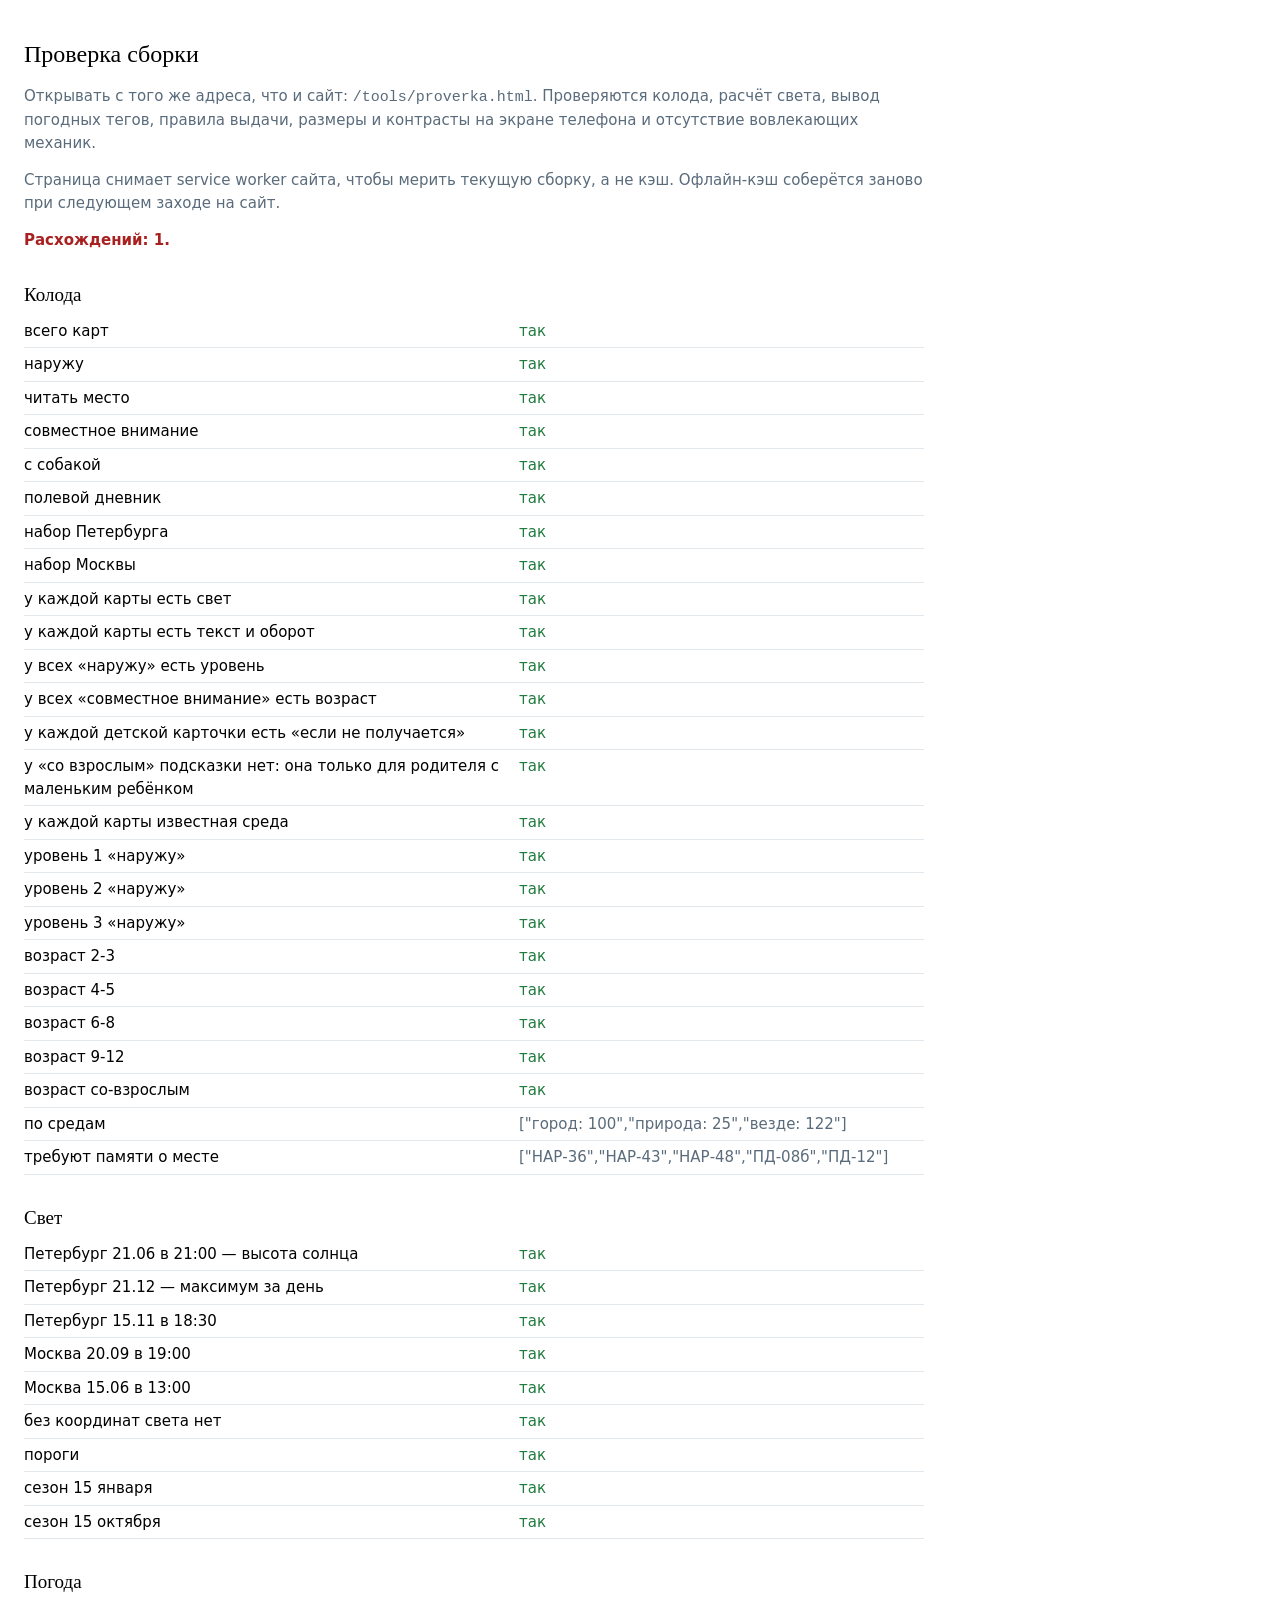
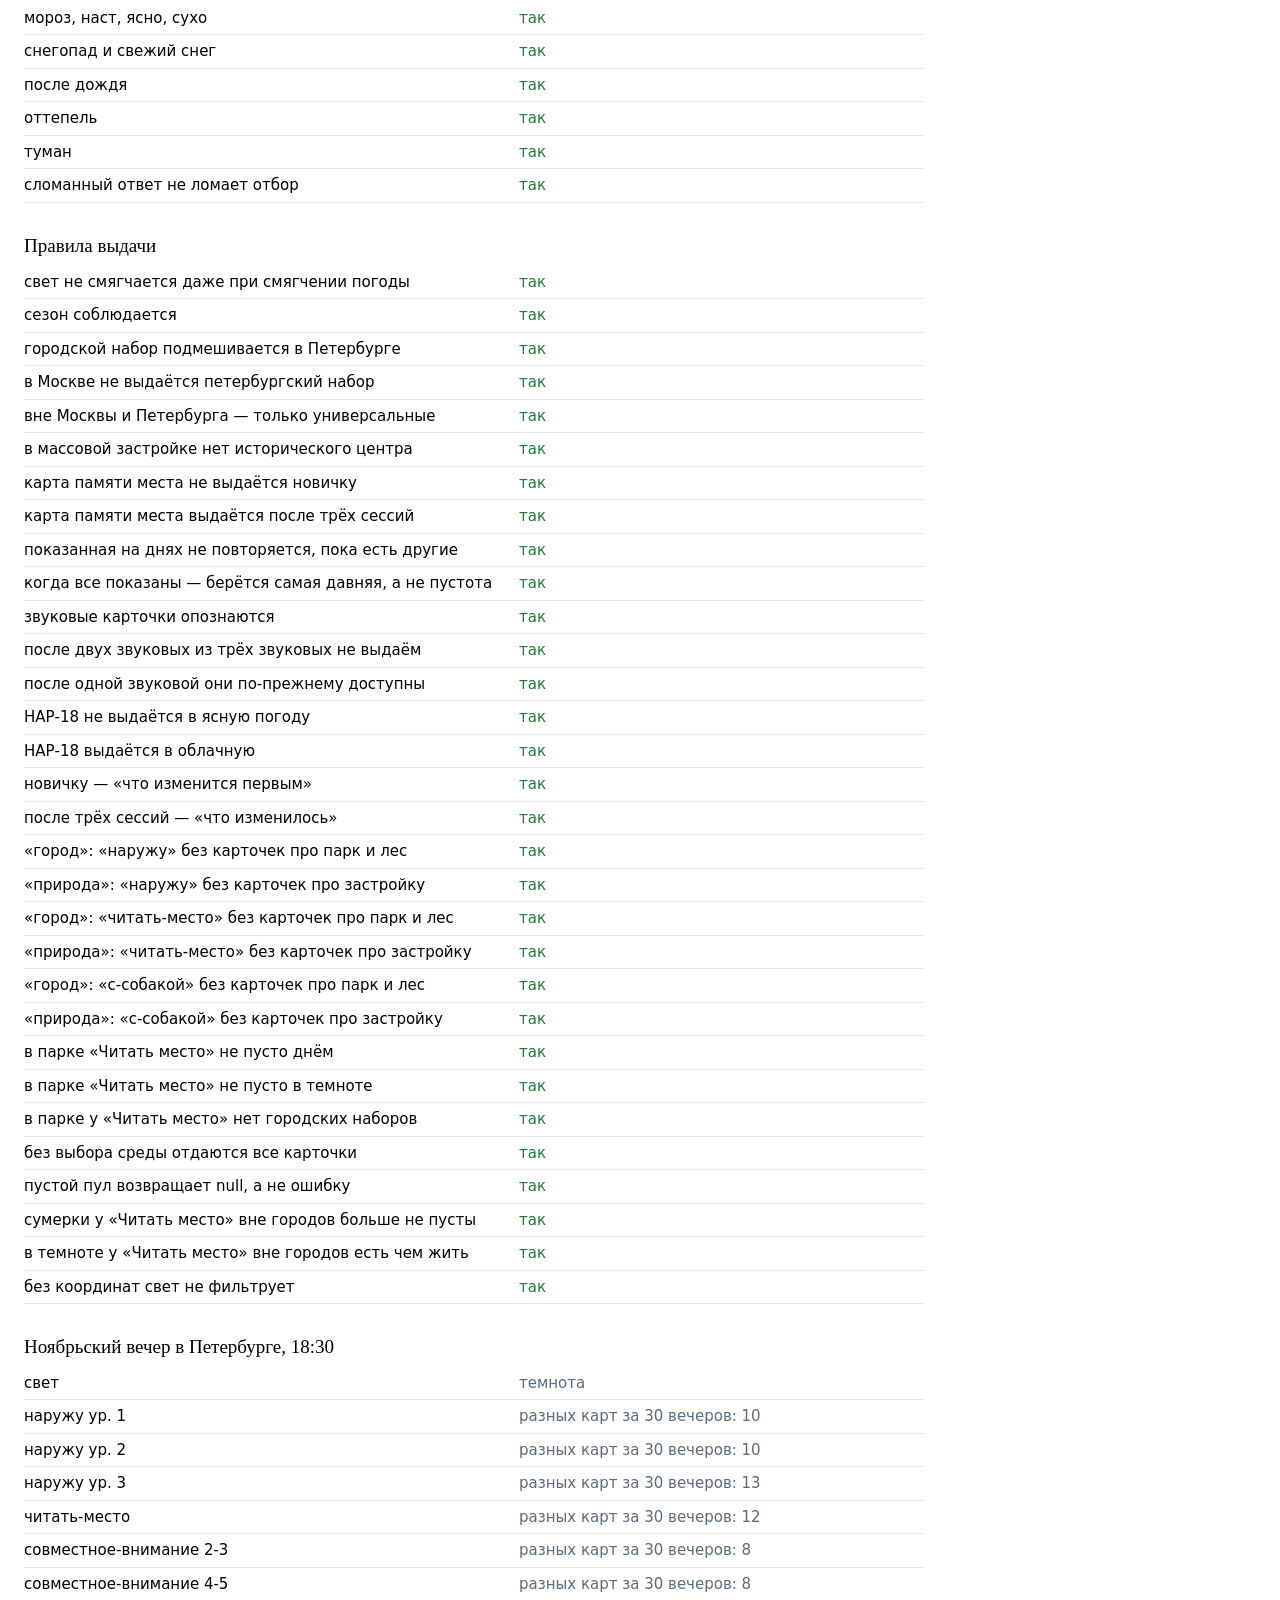
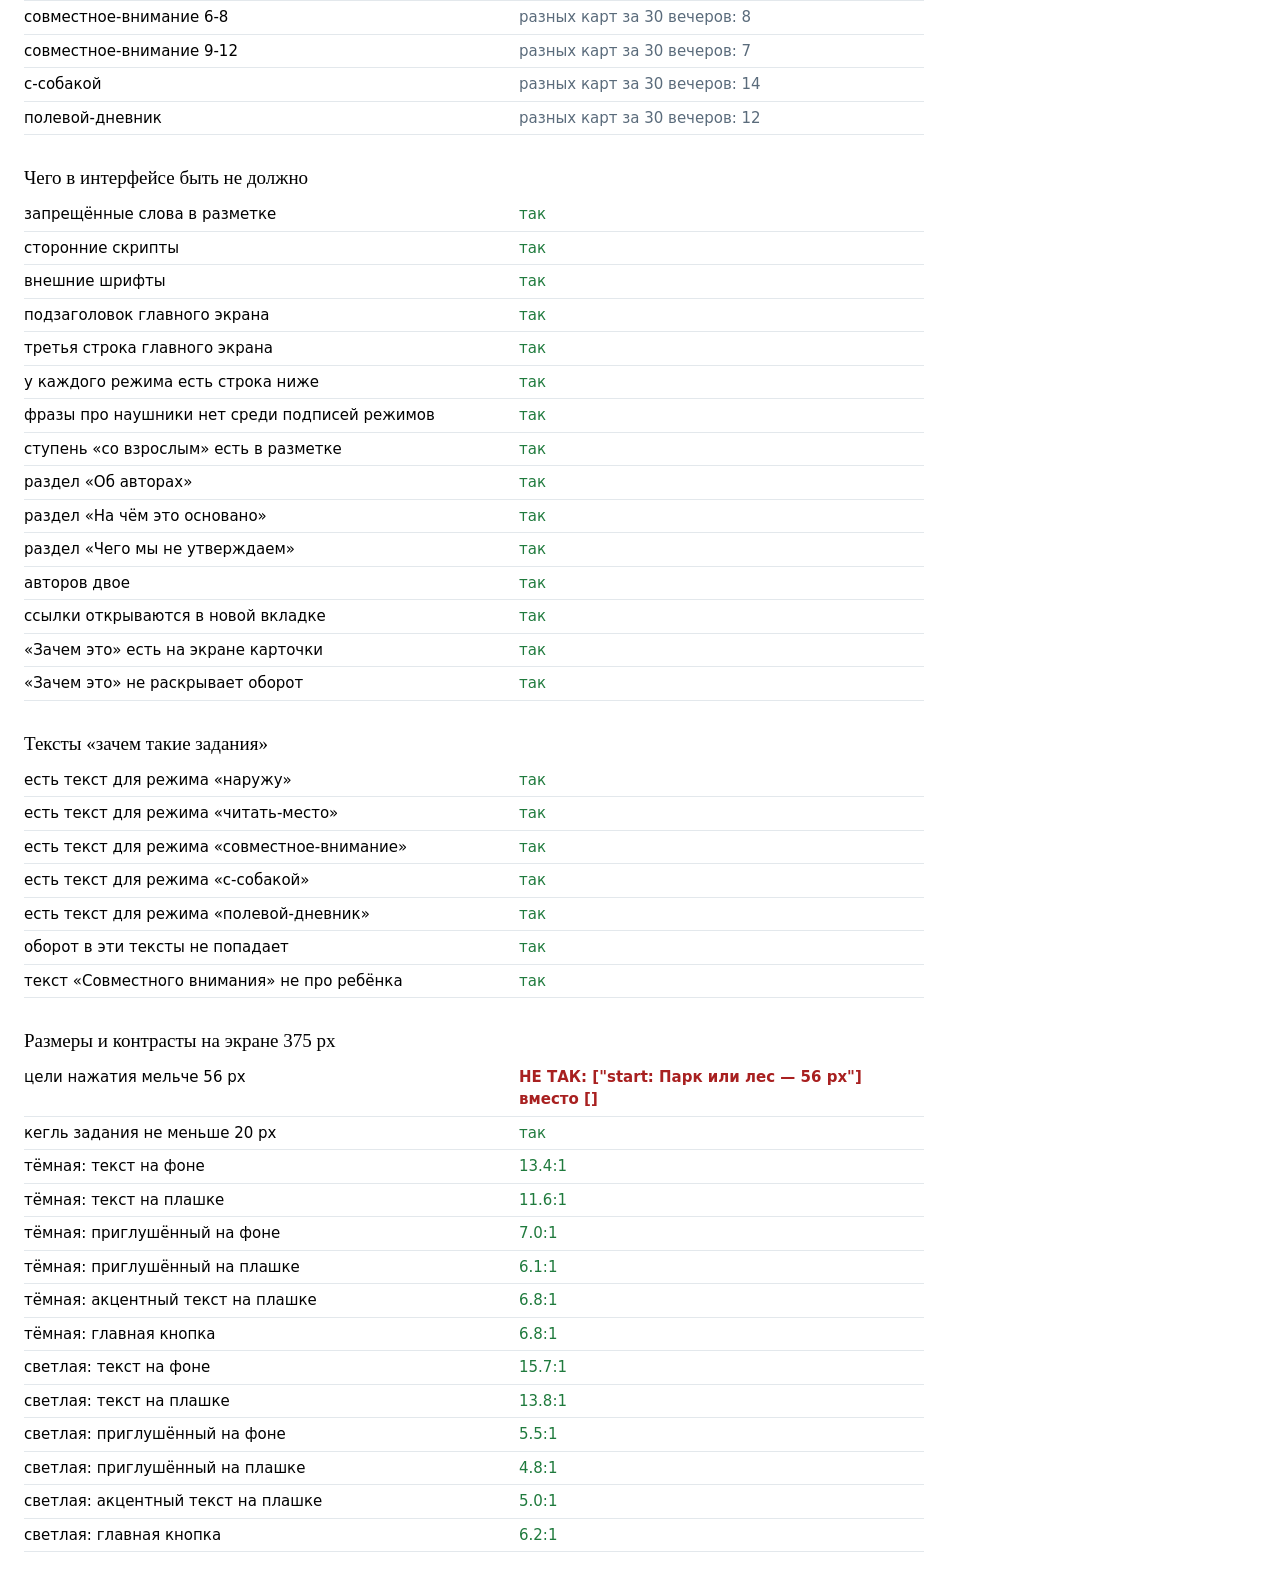
<file: tools/proverka.html>
<!doctype html>
<html lang="ru">
<head>
<meta charset="utf-8">
<meta name="viewport" content="width=device-width, initial-scale=1">
<title>Проверка сборки</title>
<style>
  body { font: 15px/1.5 system-ui, sans-serif; margin: 0; padding: 24px; max-width: 900px; }
  h1 { font: 400 24px/1.2 Georgia, serif; }
  h2 { font: 400 19px/1.2 Georgia, serif; margin: 32px 0 8px; }
  table { border-collapse: collapse; width: 100%; margin-bottom: 8px; }
  td, th { text-align: left; padding: 5px 10px 5px 0; border-bottom: 1px solid #E3E8EC; vertical-align: top; }
  td:first-child { width: 55%; }
  .ok { color: #1F7A3D; }
  .no { color: #A82020; font-weight: 600; }
  .note { color: #5A6B7B; }
  pre { background: #F3F6F8; padding: 10px; overflow-x: auto; }
</style>
</head>
<body>
<h1>Проверка сборки</h1>
<p class="note">Открывать с того же адреса, что и сайт: <code>/tools/proverka.html</code>.
Проверяются колода, расчёт света, вывод погодных тегов, правила выдачи, размеры и контрасты
на экране телефона и отсутствие вовлекающих механик.</p>
<p class="note">Страница снимает service worker сайта, чтобы мерить текущую сборку, а не
кэш. Офлайн-кэш соберётся заново при следующем заходе на сайт.</p>
<div id="out">Считаю…</div>

<script src="../cards.js"></script>
<script src="../js/sun.js"></script>
<script src="../js/weather.js"></script>
<script src="../js/store.js"></script>
<script src="../js/deck.js"></script>
<script src="../tests/report.js"></script>
<script>
/* Если сайт успел поставить service worker, он отдаёт файлы из кэша, и проверять
   было бы нечего. Снимаем его и перезагружаемся: кэш соберётся заново при следующем
   заходе на сам сайт. */
if ('serviceWorker' in navigator) {
  navigator.serviceWorker.getRegistrations().then(function (regs) {
    if (!regs.length) return;
    Promise.all(regs.map(function (r) { return r.unregister(); }))
      .then(function () { return caches.keys(); })
      .then(function (keys) {
        return Promise.all(keys.map(function (k) { return caches.delete(k); }));
      })
      .then(function () { location.reload(); });
  });
}
</script>
<script>
(function () {
  'use strict';
  var K = window.KOLODA;
  var SPB = { lat: 59.9386, lon: 30.3141 };
  var MSK = { lat: 55.7558, lon: 37.6173 };
  var KUP = { lat: 59.831, lon: 30.376 };      // Купчино, массовая застройка
  var NN  = { lat: 56.3287, lon: 44.0020 };    // город вне наборов

  var html = [];
  var failures = 0;

  function section(title) { html.push('<h2>' + title + '</h2><table>'); }
  function endSection() { html.push('</table>'); }
  function check(name, got, want) {
    var g = JSON.stringify(got), w = JSON.stringify(want);
    var ok = g === w;
    if (!ok) failures++;
    html.push('<tr><td>' + name + '</td><td class="' + (ok ? 'ok' : 'no') + '">' +
      (ok ? 'так' : 'НЕ ТАК: ' + g + ' вместо ' + w) + '</td></tr>');
  }
  function info(name, value) {
    html.push('<tr><td>' + name + '</td><td class="note">' +
      (typeof value === 'string' ? value : JSON.stringify(value)) + '</td></tr>');
  }

  function loc(y, m, d, hh, mm) { return new Date(Date.UTC(y, m - 1, d, hh - 3, mm)); }
  function ctx(o) {
    var base = { mode: 'наружу', level: 1, age: '4-5', place: SPB, light: 'темнота',
                 season: 'осень', weather: null, seen: {}, sessions: 9,
                 today: '2026-11-15', exclude: [], environment: 'город' };
    for (var k in o) base[k] = o[k];
    return base;
  }
  function ids(list) { return list.map(function (c) { return c.id; }).sort(); }
  function count(pred) { return K.filter(pred).length; }

  /* ——— колода ———
     Размеры проверяются снизу: потеря карточек — провал, а новая партия — нет. */
  function atLeast(name, got, min) {
    check(got >= min ? name : name + ' (' + got + ' — меньше ' + min + ')', got >= min, true);
  }
  section('Колода');
  atLeast('всего карт', K.length, 247);
  atLeast('наружу', count(function (c) { return c.mode === 'наружу'; }), 79);
  atLeast('читать место', count(function (c) { return c.mode === 'читать-место'; }), 53);
  atLeast('совместное внимание', count(function (c) { return c.mode === 'совместное-внимание'; }), 75);
  atLeast('с собакой', count(function (c) { return c.mode === 'с-собакой'; }), 23);
  atLeast('полевой дневник', count(function (c) { return c.mode === 'полевой-дневник'; }), 17);
  check('набор Петербурга', count(function (c) { return c.cityPack === 'спб'; }), 7);
  check('набор Москвы', count(function (c) { return c.cityPack === 'мск'; }), 7);
  check('у каждой карты есть свет', count(function (c) { return c.light.length > 0; }), K.length);
  check('у каждой карты есть текст и оборот',
        count(function (c) { return c.text && c.back; }), K.length);
  check('у всех «наружу» есть уровень',
        count(function (c) { return c.mode === 'наружу' && c.level; }),
        count(function (c) { return c.mode === 'наружу'; }));
  check('у всех «совместное внимание» есть возраст',
        count(function (c) { return c.mode === 'совместное-внимание' && c.age; }),
        count(function (c) { return c.mode === 'совместное-внимание'; }));
  check('у каждой детской карточки есть «если не получается»',
        count(function (c) {
          return c.mode === 'совместное-внимание' && c.age !== 'со-взрослым' && !c.fallback;
        }), 0);
  check('у «со взрослым» подсказки нет: она только для родителя с маленьким ребёнком',
        count(function (c) { return c.age === 'со-взрослым' && c.fallback; }), 0);
  check('у каждой карты известная среда',
        K.filter(function (c) { return ['город', 'природа', 'везде'].indexOf(c.environment) < 0; }).length, 0);
  atLeast('уровень 1 «наружу»', count(function (c) { return c.mode === 'наружу' && c.level === 1; }), 32);
  atLeast('уровень 2 «наружу»', count(function (c) { return c.mode === 'наружу' && c.level === 2; }), 32);
  atLeast('уровень 3 «наружу»', count(function (c) { return c.mode === 'наружу' && c.level === 3; }), 15);
  ['2-3', '4-5', '6-8', '9-12', 'со-взрослым'].forEach(function (a) {
    atLeast('возраст ' + a, count(function (c) { return c.age === a; }), 11);
  });
  info('по средам', ['город', 'природа', 'везде'].map(function (e) {
    return e + ': ' + count(function (c) { return c.environment === e; });
  }));
  info('требуют памяти о месте',
       K.filter(function (c) { return c.needsHistory; }).map(function (c) { return c.id; }));
  endSection();

  /* ——— свет ——— */
  section('Свет');
  check('Петербург 21.06 в 21:00 — высота солнца',
        Sun.altitude(loc(2026, 6, 21, 21, 0), SPB.lat, SPB.lon).toFixed(1), '6.6');
  var dec = 0;
  for (var h = 0; h < 24; h++) {
    var a = Sun.altitude(loc(2026, 12, 21, h, 0), SPB.lat, SPB.lon);
    if (a > dec) dec = a;
  }
  check('Петербург 21.12 — максимум за день', dec.toFixed(1), '6.6');
  check('Петербург 15.11 в 18:30', Sun.category(loc(2026, 11, 15, 18, 30), SPB), 'темнота');
  check('Москва 20.09 в 19:00', Sun.category(loc(2026, 9, 20, 19, 0), MSK), 'сумерки');
  check('Москва 15.06 в 13:00', Sun.category(loc(2026, 6, 15, 13, 0), MSK), 'день');
  check('без координат света нет', Sun.category(new Date(), null), null);
  check('пороги', [Sun.categoryByAltitude(11), Sun.categoryByAltitude(5),
                   Sun.categoryByAltitude(-3), Sun.categoryByAltitude(-7)],
        ['день', 'низкое-солнце', 'сумерки', 'темнота']);
  check('сезон 15 января', Sun.season(loc(2026, 1, 15, 12, 0)), 'зима');
  check('сезон 15 октября', Sun.season(loc(2026, 10, 15, 12, 0)), 'осень');
  endSection();

  /* ——— погода ——— */
  section('Погода');
  var times = [];
  for (var i = 0; i < 30; i++) {
    var d = new Date(Date.UTC(2026, 10, 15, 0, 0));
    d.setUTCHours(i);
    times.push(d.toISOString().slice(0, 16));
  }
  function fill(v) { return times.map(function () { return v; }); }
  function answer(cur, hourly) {
    var c = { time: times[25] };
    for (var k in cur) c[k] = cur[k];
    var hh = { time: times };
    for (var j in hourly) hh[j] = hourly[j];
    return { current: c, hourly: hh };
  }

  check('мороз, наст, ясно, сухо', Weather.tags(answer(
    { temperature_2m: -7, relative_humidity_2m: 80, precipitation: 0, cloud_cover: 10,
      wind_speed_10m: 2, snow_depth: 0.12 },
    { temperature_2m: fill(-8), precipitation: fill(0), snowfall: fill(0), visibility: fill(20000) })),
    ['ясно', 'сухо', 'мороз', 'наст']);

  check('снегопад и свежий снег', Weather.tags(answer(
    { temperature_2m: -2, relative_humidity_2m: 92, precipitation: 0.6, cloud_cover: 95,
      wind_speed_10m: 3, snow_depth: 0.05 },
    { temperature_2m: fill(-3), precipitation: fill(0.4), snowfall: fill(0.3), visibility: fill(4000) })),
    ['облачно', 'снег', 'мороз', 'свежий-снег']);

  var rain = fill(0); rain[24] = 1.2;
  check('после дождя', Weather.tags(answer(
    { temperature_2m: 9, relative_humidity_2m: 85, precipitation: 0, cloud_cover: 60,
      wind_speed_10m: 1, snow_depth: 0 },
    { temperature_2m: fill(9), precipitation: rain, snowfall: fill(0), visibility: fill(12000) })),
    ['сухо', 'после-дождя']);

  var thaw = times.map(function (_, i) { return i < 18 ? -5 : 2; });
  check('оттепель', Weather.tags(answer(
    { temperature_2m: 2, relative_humidity_2m: 88, precipitation: 0, cloud_cover: 80,
      wind_speed_10m: 1, snow_depth: 0 },
    { temperature_2m: thaw, precipitation: fill(0), snowfall: fill(0), visibility: fill(8000) })),
    ['облачно', 'сухо', 'оттепель']);

  check('туман', Weather.tags(answer(
    { temperature_2m: 3, relative_humidity_2m: 98, precipitation: 0, cloud_cover: 100,
      wind_speed_10m: 0.5, snow_depth: 0 },
    { temperature_2m: fill(3), precipitation: fill(0), snowfall: fill(0), visibility: fill(400) })),
    ['облачно', 'сухо', 'туман']);

  check('сломанный ответ не ломает отбор', Weather.tags(null), null);
  endSection();

  /* ——— выдача ——— */
  section('Правила выдачи');
  var darkPool = Deck.pool(K, ctx({ level: 2, weather: ['ясно', 'сухо'] }));
  check('свет не смягчается даже при смягчении погоды',
        darkPool.every(function (c) {
          return c.light.indexOf('темнота') >= 0 || c.light.indexOf('неважно') >= 0;
        }), true);

  check('сезон соблюдается',
        Deck.pool(K, ctx({ level: 2, season: 'лето', light: 'день' })).every(function (c) {
          return c.seasons.indexOf('любой') >= 0 || c.seasons.indexOf('лето') >= 0;
        }), true);

  check('городской набор подмешивается в Петербурге',
        ids(Deck.pool(K, ctx({ mode: 'читать-место', light: 'день' })))
          .filter(function (id) { return id.indexOf('СПб') === 0; }).length, 7);
  check('в Москве не выдаётся петербургский набор',
        ids(Deck.pool(K, ctx({ mode: 'читать-место', light: 'день', place: MSK })))
          .filter(function (id) { return id.indexOf('СПб') === 0; }).length, 0);
  check('вне Москвы и Петербурга — только универсальные',
        ids(Deck.pool(K, ctx({ mode: 'читать-место', light: 'день', place: NN })))
          .every(function (id) { return id.indexOf('ЧМ') === 0; }), true);
  check('в массовой застройке нет исторического центра',
        Deck.pool(K, ctx({ mode: 'читать-место', light: 'день', place: KUP }))
          .every(function (c) { return c.buildingType !== 'исторический-центр'; }), true);

  var histSeen = {};
  var withHistory = false, withoutHistory = false;
  for (var n = 0; n < 300; n++) {
    var a = Deck.pick(K, ctx({ level: 1, sessions: 0 }));
    var b = Deck.pick(K, ctx({ level: 1, sessions: 5 }));
    if (a && a.needsHistory) withoutHistory = true;
    if (b && b.needsHistory) withHistory = true;
  }
  check('карта памяти места не выдаётся новичку', withoutHistory, false);
  check('карта памяти места выдаётся после трёх сессий', withHistory, true);

  var pool = Deck.pool(K, ctx({ level: 2 }));
  var seen = {};
  pool.forEach(function (c, i) { if (i > 0) seen[c.id] = '2026-11-13'; });
  check('показанная на днях не повторяется, пока есть другие',
        Deck.pick(K, ctx({ level: 2, seen: seen })).id, pool[0].id);

  var seenAll = {};
  pool.forEach(function (c, i) { seenAll[c.id] = i === 1 ? '2026-10-20' : '2026-11-14'; });
  check('когда все показаны — берётся самая давняя, а не пустота',
        Deck.pick(K, ctx({ level: 2, seen: seenAll })).id, pool[1].id);

  /* правило: не больше одной звуковой карточки из трёх подряд */
  var soundIds = K.filter(function (c) { return Deck.isSound(c); });
  check('звуковые карточки опознаются', soundIds.length > 10, true);
  var afterTwo = [], afterOne = [];
  for (var t = 0; t < 200; t++) {
    afterTwo.push(Deck.pick(K, ctx({ level: 2, light: 'неважно', recent: [true, false, true] })));
    afterOne.push(Deck.pick(K, ctx({ level: 2, light: 'неважно', recent: [false, false, true] })));
  }
  check('после двух звуковых из трёх звуковых не выдаём',
        afterTwo.some(function (c) { return c && Deck.isSound(c); }), false);
  check('после одной звуковой они по-прежнему доступны',
        afterOne.some(function (c) { return c && Deck.isSound(c); }), true);

  /* запрет по погоде сильнее разрешения */
  var nar18 = function (c) { return c.id === 'НАР-18'; };
  check('НАР-18 не выдаётся в ясную погоду',
        Deck.pool(K, ctx({ level: 2, light: 'неважно', weather: ['ясно', 'сухо'] })).some(nar18), false);
  check('НАР-18 выдаётся в облачную',
        Deck.pool(K, ctx({ level: 2, light: 'неважно', weather: ['облачно', 'сухо'] })).some(nar18), true);

  /* ПД-08 разделена по числу сессий */
  function diaryIds(sessions) {
    var out = {};
    for (var n = 0; n < 300; n++) {
      var c = Deck.pick(K, ctx({ mode: 'полевой-дневник', light: 'неважно', sessions: sessions }));
      if (c && c.id.indexOf('ПД-08') === 0) out[c.id] = true;
    }
    return Object.keys(out).sort();
  }
  check('новичку — «что изменится первым»', diaryIds(0), ['ПД-08а']);
  check('после трёх сессий — «что изменилось»', diaryIds(5), ['ПД-08б']);

  /* среда: «город» не получает карточек про парк, «природа» — про застройку */
  var envPool = function (env, mode, extra) {
    var o = ctx({ mode: mode, light: 'день', season: 'лето', environment: env });
    for (var k in (extra || {})) o[k] = extra[k];
    return Deck.pool(K, o);
  };
  ['наружу', 'читать-место', 'с-собакой'].forEach(function (mode) {
    check('«город»: «' + mode + '» без карточек про парк и лес',
          envPool('город', mode, { level: 1 }).some(function (c) { return c.environment === 'природа'; }), false);
    check('«природа»: «' + mode + '» без карточек про застройку',
          envPool('природа', mode, { level: 1 }).some(function (c) { return c.environment === 'город'; }), false);
  });
  check('в парке «Читать место» не пусто днём',
        envPool('природа', 'читать-место').length >= 3, true);
  check('в парке «Читать место» не пусто в темноте',
        Deck.pool(K, ctx({ mode: 'читать-место', environment: 'природа' })).length >= 3, true);
  check('в парке у «Читать место» нет городских наборов',
        Deck.pool(K, ctx({ mode: 'читать-место', environment: 'природа', light: 'день' }))
          .some(function (c) { return !!c.cityPack; }), false);
  check('без выбора среды отдаются все карточки',
        Deck.pool(K, ctx({ mode: 'читать-место', environment: null, light: 'день' })).length >
        Deck.pool(K, ctx({ mode: 'читать-место', environment: 'природа', light: 'день' })).length, true);

  check('пустой пул возвращает null, а не ошибку',
        Deck.pick(K, ctx({ mode: 'совместное-внимание', age: 'нет такого' })), null);
  check('сумерки у «Читать место» вне городов больше не пусты',
        Deck.pool(K, ctx({ mode: 'читать-место', light: 'сумерки', place: NN })).length >= 5, true);
  check('в темноте у «Читать место» вне городов есть чем жить',
        Deck.pool(K, ctx({ mode: 'читать-место', place: NN })).length >= 8, true);
  check('без координат свет не фильтрует',
        Deck.pool(K, ctx({ level: 2, light: null, place: null })).length >
        Deck.pool(K, ctx({ level: 2 })).length, true);
  endSection();

  /* ——— ноябрьский вечер ——— */
  section('Ноябрьский вечер в Петербурге, 18:30');
  var days = [];
  for (var dd = 1; dd <= 30; dd++) days.push(new Date(Date.UTC(2026, 10, dd, 15, 30)));
  var lights = {};
  days.forEach(function (dt) { lights[Sun.category(dt, SPB)] = true; });
  info('свет', Object.keys(lights).join(', '));

  function month(mode, extra) {
    var seenM = {}, got = [], empty = 0;
    days.forEach(function (dt) {
      var today = Store.dayKey(dt);
      var o = ctx({ mode: mode, light: Sun.category(dt, SPB), season: Sun.season(dt),
                    weather: ['облачно', 'сухо', 'мороз'], seen: seenM, today: today });
      for (var k in extra) o[k] = extra[k];
      var c = Deck.pick(K, o);
      if (!c) { empty++; return; }
      seenM[c.id] = today;
      if (got.indexOf(c.id) < 0) got.push(c.id);
    });
    return { разных: got.length, пусто: empty };
  }
  [['наружу', { level: 1 }], ['наружу', { level: 2 }], ['наружу', { level: 3 }],
   ['читать-место', {}], ['совместное-внимание', { age: '2-3' }],
   ['совместное-внимание', { age: '4-5' }], ['совместное-внимание', { age: '6-8' }],
   ['совместное-внимание', { age: '9-12' }], ['с-собакой', {}], ['полевой-дневник', {}]
  ].forEach(function (pair) {
    var r = month(pair[0], pair[1]);
    var label = pair[0] + (pair[1].level ? ' ур. ' + pair[1].level : '') +
                (pair[1].age ? ' ' + pair[1].age : '');
    var bad = r.пусто > 0;
    if (bad) failures++;
    html.push('<tr><td>' + label + '</td><td class="' + (bad ? 'no' : 'note') + '">' +
      'разных карт за 30 вечеров: ' + r.разных +
      (bad ? ' · пустых выдач: ' + r.пусто : '') + '</td></tr>');
  });
  endSection();

  /* ——— вовлекающие механики ——— */
  section('Чего в интерфейсе быть не должно');
  var banned = ['балл', 'очк', 'достижен', 'рейтинг', 'streak', 'серия подряд',
                'дней подряд', 'поздрав', 'молодец', 'отлично!', 'уровень прогресса',
                'напомин', 'уведомл', 'подписк', 'регистрац', 'войти', 'профиль',
                'синхрониз', 'аналитик', 'выполнено карточек', 'пропущено',
                'станет спокойнее', 'снижает тревож'];
  fetch('../index.html').then(function (r) { return r.text(); }).then(function (src) {
    var text = src.replace(/<!--[\s\S]*?-->/g, '').replace(/<[^>]+>/g, ' ').toLowerCase();
    var words = text.split(/[^a-zа-яё]+/i).filter(Boolean);
    var found = banned.filter(function (w) {
      if (w.indexOf(' ') >= 0) return text.indexOf(w) >= 0;        // фразы целиком
      return words.some(function (t) { return t.indexOf(w) === 0; });  // начало слова
    });
    check('запрещённые слова в разметке', found, []);
    var scripts = src.match(/<script[^>]*src="([^"]+)"/g) || [];
    var outside = scripts.filter(function (s) { return /https?:/.test(s); });
    check('сторонние скрипты', outside, []);
    check('внешние шрифты', /fonts\.googleapis|@import/.test(src), false);
    /* тексты главного экрана и раздел «Об авторах» */
    check('подзаголовок главного экрана',
          src.indexOf('Одна карточка на прогулку. Маршрут тот же.') >= 0, true);
    check('третья строка главного экрана',
          src.indexOf('Никуда ехать не надо') >= 0, true);
    check('у каждого режима есть строка ниже',
          (src.match(/option-sub/g) || []).length, 5);
    check('фразы про наушники нет среди подписей режимов',
          /option-note">\s*если трудно выйти/.test(src), false);
    check('ступень «со взрослым» есть в разметке',
          src.indexOf('data-age="со-взрослым"') >= 0, true);
    ['Об авторах', 'На чём это основано', 'Чего мы не утверждаем'].forEach(function (h) {
      check('раздел «' + h + '»', src.indexOf('>' + h + '<') >= 0, true);
    });
    check('авторов двое', (src.match(/person-name/g) || []).length, 2);
    check('ссылки открываются в новой вкладке',
          (src.match(/rel="noopener noreferrer"/g) || []).length, 2);

    var whyBlock = (src.match(/<details class="why"[\s\S]*?<\/details>/) || [''])[0];
    check('«Зачем это» есть на экране карточки', whyBlock.length > 0, true);
    check('«Зачем это» не раскрывает оборот', /back-text|card\.back/.test(whyBlock), false);
    endSection();
    section('Тексты «зачем такие задания»');
    fetch('../js/app.js').then(function (r) { return r.text(); }).then(function (js) {
      var body = (js.match(/var WHY = \{[\s\S]*?\};/) || [''])[0];
      ['наружу', 'читать-место', 'совместное-внимание', 'с-собакой', 'полевой-дневник']
        .forEach(function (mode) {
          check('есть текст для режима «' + mode + '»', body.indexOf("'" + mode + "'") >= 0, true);
        });
      check('оборот в эти тексты не попадает', /\.back/.test(body), false);
      check('текст «Совместного внимания» не про ребёнка',
            body.indexOf('друг друга') >= 0, true);
      endSection();
      layout();
    }).catch(function () {
      html.push('<tr><td>app.js не прочитать</td><td class="note">проверка пропущена</td></tr>');
      endSection();
      layout();
    });
    return;
    endSection();
    layout();
  }).catch(function () {
    html.push('<tr><td>разметку не прочитать</td><td class="note">' +
      'открыто с file:// — проверка слов пропущена</td></tr>');
    endSection();
    finish();
  });

  /* ——— размеры и контрасты ———
     Страница открывается в кадре шириной с телефон, и всё меряется по-настоящему. */

  function luminance(color) {
    var m = color.match(/\d+/g);
    if (!m) return 0;
    var v = m.slice(0, 3).map(function (x) {
      x = x / 255;
      return x <= 0.03928 ? x / 12.92 : Math.pow((x + 0.055) / 1.055, 2.4);
    });
    return 0.2126 * v[0] + 0.7152 * v[1] + 0.0722 * v[2];
  }

  function contrast(a, b) {
    var l1 = luminance(a), l2 = luminance(b);
    return Math.round(((Math.max(l1, l2) + 0.05) / (Math.min(l1, l2) + 0.05)) * 10) / 10;
  }

  function layout() {
    section('Размеры и контрасты на экране 375 px');
    var frame = document.createElement('iframe');
    frame.src = '../index.html';
    frame.setAttribute('title', 'проверяемая страница');
    frame.style.cssText =
      'position:absolute;left:-10000px;top:0;width:375px;height:812px;border:0;';
    frame.addEventListener('load', function () {
      try { measure(frame); }
      catch (e) {
        html.push('<tr><td>кадр не измерить</td><td class="note">' + e.message + '</td></tr>');
      }
      frame.remove();
      endSection();
      finish();
    });
    frame.addEventListener('error', function () {
      html.push('<tr><td>кадр не открылся</td><td class="note">проверка пропущена</td></tr>');
      endSection();
      finish();
    });
    document.body.appendChild(frame);
  }

  function measure(frame) {
    var doc = frame.contentDocument;
    var win = frame.contentWindow;
    var root = doc.documentElement;

    // цели нажатия на всех экранах
    var small = [];
    var screens = doc.querySelectorAll('.screen');
    for (var i = 0; i < screens.length; i++) {
      var sc = screens[i];
      var was = sc.hidden;
      sc.hidden = false;
      var items = sc.querySelectorAll('button, input, textarea, summary');
      for (var j = 0; j < items.length; j++) {
        var box = items[j].getBoundingClientRect();
        if (box.height > 0 && box.height < 56) {
          var label = items[j].textContent.trim().split(String.fromCharCode(10))[0];
          small.push(sc.getAttribute('data-screen') + ': ' +
            (label || items[j].id).slice(0, 18) +
            ' — ' + Math.round(box.height) + ' px');
        }
      }
      sc.hidden = was;
    }
    check('цели нажатия мельче 56 px', small, []);

    // кегль задания
    var card = doc.getElementById('card-text');
    var size = parseFloat(win.getComputedStyle(card).fontSize);
    check('кегль задания не меньше 20 px', size >= 20, true);

    // контрасты в обеих темах
    var wasTheme = root.getAttribute('data-theme');
    ['dark', 'light'].forEach(function (theme) {
      root.setAttribute('data-theme', theme);
      var cs = win.getComputedStyle(root);
      var v = function (name) { return cs.getPropertyValue(name).trim(); };
      var probe = doc.createElement('span');
      doc.body.appendChild(probe);
      var resolve = function (token) {
        probe.style.color = 'var(' + token + ')';
        return win.getComputedStyle(probe).color;
      };
      var bg = resolve('--bg'), plate = resolve('--plate'), text = resolve('--text');
      var muted = resolve('--muted'), ink = resolve('--accent-ink');
      var accent = resolve('--accent'), on = resolve('--on-accent');
      probe.remove();
      var name = theme === 'dark' ? 'тёмная' : 'светлая';
      var pairs = [
        ['текст на фоне', text, bg],
        ['текст на плашке', text, plate],
        ['приглушённый на фоне', muted, bg],
        ['приглушённый на плашке', muted, plate],
        ['акцентный текст на плашке', ink, plate],
        ['главная кнопка', on, accent]
      ];
      pairs.forEach(function (pair) {
        var ratio = contrast(pair[1], pair[2]);
        var ok = ratio >= 4.5;
        if (!ok) failures++;
        html.push('<tr><td>' + name + ': ' + pair[0] + '</td><td class="' +
          (ok ? 'ok' : 'no') + '">' + ratio.toFixed(1) + ':1' +
          (ok ? '' : ' — мало') + '</td></tr>');
      });
    });
    if (wasTheme) root.setAttribute('data-theme', wasTheme);
  }

  function finish() {
    var head = failures === 0
      ? '<p class="ok"><strong>Всё сходится.</strong></p>'
      : '<p class="no"><strong>Расхождений: ' + failures + '.</strong></p>';
    document.getElementById('out').innerHTML = head + html.join('');
    if (window.Report) Report.publish('#out');   // для tests/run_tests.py
  }
})();
</script>
</body>
</html>
</file>
<file: styles.css>
/* Выйти из комнаты — оформление.

   Условие: телефон в руке, улица, зима, перчатки, темнота.
   Отсюда крупный кегль, цели не меньше 56 px, действия внизу экрана.

   Стиль: минимум плашек и рамок, тонкие линии вместо заливок. Заголовки и само
   задание набраны шрифтом с засечками, остальное — системным без засечек.
   Единственное украшение — короткая тёплая черта: это типографский знак,
   а не картинка, и она не несёт смысла. Ни иллюстраций, ни иконок, ни теней. */

:root {
  --bg: #FFFFFF;
  --plate: #EDF1F4;
  --text: #1B2430;
  --muted: #5A6B7B;
  --line: #D8E0E6;
  --accent: #D9944A;          /* тёплый свет окна, скупо */
  --accent-ink: #95591A;      /* тот же тон, затемнённый до читаемого контраста */
  --on-accent: #1B2430;
  --press: #E8EDF1;           /* отклик на нажатие: в перчатках он нужен */
  --select: rgba(217, 148, 74, .28);

  /* Первые гарнитуры есть на Apple и Windows, последние — на Android и Linux.
     Внешних шрифтов нет принципиально. */
  --serif: "Iowan Old Style", "Palatino Linotype", Palatino, "Book Antiqua",
           "Noto Serif", Georgia, "Times New Roman", serif;
  --sans: system-ui, -apple-system, "Segoe UI", Roboto, "Helvetica Neue", Arial, sans-serif;

  --tap: 56px;
  --radius: 3px;
  --step: 150ms;
  --edge: 22px;
  --rule: 28px;               /* длина тёплой черты */
  --safe-b: env(safe-area-inset-bottom, 0px);
}

html[data-theme="dark"] {
  --bg: #141C26;
  --plate: #1D2835;
  --text: #DCE4EC;            /* не чистый белый: ночью он слепит */
  --muted: #94A8B8;
  --line: #2A3A4B;
  --accent: #D9944A;
  --accent-ink: #E0A366;
  --on-accent: #141C26;
  --press: #243344;
  --select: rgba(217, 148, 74, .35);
}

* { box-sizing: border-box; }

/* Скрытое скрыто: иначе display из классов перебивает атрибут hidden. */
[hidden] { display: none !important; }

html { height: 100%; }

body {
  margin: 0;
  min-height: 100%;
  background: var(--bg);
  color: var(--text);
  font-family: var(--sans);
  font-size: 17px;
  line-height: 1.55;
  -webkit-text-size-adjust: 100%;
  -webkit-tap-highlight-color: transparent;
  -webkit-font-smoothing: antialiased;
  transition: background-color var(--step) ease-out, color var(--step) ease-out;
}

::selection { background: var(--select); }

h1, h2, h3 {
  font-family: var(--serif);
  font-weight: 400;
  line-height: 1.14;
  letter-spacing: -0.012em;
  margin: 0 0 .55em;
  text-wrap: balance;
}

h1 { font-size: clamp(34px, 9.6vw, 46px); }
h2 { font-size: clamp(26px, 7vw, 32px); }
h3 { font-size: 20px; }

p { margin: 0 0 1em; text-wrap: pretty; }

.muted { color: var(--muted); }
.small { font-size: 15px; }

.visually-hidden {
  position: absolute;
  width: 1px; height: 1px;
  margin: -1px; padding: 0; border: 0;
  clip-path: inset(50%);
  overflow: hidden;
  white-space: nowrap;
}

.skip-link {
  position: absolute;
  left: -9999px;
  top: 0;
  z-index: 10;
  background: var(--bg);
  color: var(--text);
  padding: 14px 18px;
  border: 1px solid var(--accent-ink);
}
.skip-link:focus { left: 0; }

/* ——— экраны ——— */

main { display: block; }

.screen { animation: appear var(--step) ease-out; }

@keyframes appear {
  from { opacity: 0; transform: translateY(5px); }
  to   { opacity: 1; transform: none; }
}

.wrap {
  width: 100%;
  max-width: 640px;
  margin: 0 auto;
  padding: clamp(32px, 7vh, 64px) var(--edge) calc(32px + var(--safe-b));
  display: flex;
  flex-direction: column;
}

/* Тёплая черта под названием: единственное украшение. */
#start-title::after {
  content: "";
  display: block;
  width: var(--rule);
  height: 2px;
  background: var(--accent);
  margin-top: 20px;
}

.lead {
  font-size: clamp(17px, 4.6vw, 19px);
  line-height: 1.5;
  max-width: 34ch;
}
#start-title + .lead { margin-top: 22px; }

.section-title {
  font-family: var(--sans);
  font-size: 12px;
  font-weight: 500;
  letter-spacing: .14em;
  text-transform: uppercase;
  color: var(--muted);
  margin: 38px 0 12px;
}

/* ——— выбор: режим, уровень, возраст ———
   Списки — тонкие строки с линией снизу, без плашек.
   Метки (возраст, город, тема) — контурные, в ряд. */

.options { display: flex; flex-direction: column; gap: 0; border-top: 1px solid var(--line); }
.options-row { flex-direction: row; flex-wrap: wrap; gap: 8px; border-top: 0; }

.option {
  position: relative;
  appearance: none;
  display: flex;
  flex-direction: column;
  justify-content: center;
  gap: 2px;
  min-height: var(--tap);
  padding: 15px 8px 15px 20px;
  text-align: left;
  font: inherit;
  color: var(--text);
  background: transparent;
  border: 0;
  border-bottom: 1px solid var(--line);
  border-radius: 0;
  cursor: pointer;
  touch-action: manipulation;
  transition: background-color var(--step) ease-out, border-color var(--step) ease-out;
}

/* отметка выбора не одним цветом: слева появляется полоса */
.option::before {
  content: "";
  position: absolute;
  left: 0; top: 0; bottom: 0;
  width: 0;
  background: var(--accent-ink);
  transition: width var(--step) ease-out;
}

.option[aria-pressed="true"]::before { width: 3px; }
.option[aria-pressed="true"] .option-name { color: var(--accent-ink); }

.option:active { background: var(--press); }

.option-name { font-family: var(--serif); font-size: 21px; line-height: 1.2; }
.option-note { font-size: 15px; line-height: 1.38; }
.option-sub { font-size: 13px; color: var(--muted); line-height: 1.38; margin-top: 3px; }

/* метки: контур вместо заливки, выбранная — двойной контур и цвет */
.option-small {
  flex: 1 1 auto;
  align-items: center;
  justify-content: center;
  text-align: center;
  padding: 11px 16px;
  border: 1px solid var(--line);
  border-radius: var(--radius);
}
.option-small::before { display: none; }
.option-small .option-name { font-family: var(--sans); font-size: 17px; }
.option-small[aria-pressed="true"] {
  border-color: var(--accent-ink);
  box-shadow: inset 0 0 0 1px var(--accent-ink);
}

/* уровень: цифра и пояснение в одну строку — так короче список */
.options-level .option {
  flex-direction: row;
  align-items: center;
  gap: 16px;
}
.options-level .option-name {
  flex: 0 0 auto;
  font-size: 26px;
  min-width: 20px;
  text-align: center;
}
.options-level .option-note { flex: 1 1 auto; }

.sub-intro { font-size: 14px; margin: -6px 0 12px; max-width: 34ch; }

/* ——— кнопки ——— */

.btn {
  appearance: none;
  display: flex;
  align-items: center;
  justify-content: center;
  width: 100%;
  min-height: var(--tap);
  padding: 14px 20px;
  font: inherit;
  font-size: 18px;
  letter-spacing: .005em;
  border-radius: var(--radius);
  border: 1px solid var(--muted);   /* тонкая линия на улице не видна */
  background: transparent;
  color: var(--text);
  cursor: pointer;
  touch-action: manipulation;
  user-select: none;
  transition: background-color var(--step) ease-out, border-color var(--step) ease-out;
}

.btn:active { background: var(--press); }

.btn-main {
  background: var(--accent);
  border-color: var(--accent);
  color: var(--on-accent);
  min-height: 60px;
  font-size: 19px;
}
.btn-main:active { background: var(--accent-ink); border-color: var(--accent-ink); color: var(--bg); }
/* пока режим не выбран, главная кнопка не притворяется готовой */
.btn-main[disabled] {
  background: transparent;
  border-color: var(--line);
  color: var(--muted);
  cursor: default;
}

.bottom {
  margin-top: 32px;
  display: flex;
  flex-direction: column;
  gap: 16px;
}

/* главная кнопка не уезжает за край длинного экрана */
.bottom-sticky {
  position: sticky;
  bottom: 0;
  z-index: 2;
  margin-top: 28px;
  padding: 14px 0 calc(14px + var(--safe-b));
  background: var(--bg);
  border-top: 1px solid var(--line);
}

.link {
  appearance: none;
  display: inline-flex;
  align-items: center;
  min-height: var(--tap);
  background: none;
  border: 0;
  padding: 0;
  margin: 0;
  font: inherit;
  font-size: 15px;            /* служебное: меньше задания, размером с подпись */
  color: var(--muted);
  text-decoration: underline;
  text-decoration-color: var(--line);
  text-underline-offset: 5px;
  text-decoration-thickness: 1px;
  cursor: pointer;
  touch-action: manipulation;
  transition: color var(--step) ease-out, text-decoration-color var(--step) ease-out;
}
.link:active { color: var(--text); text-decoration-color: var(--muted); }

.links { display: flex; flex-wrap: wrap; gap: 2px 26px; margin: 4px 0 0; }

:focus-visible {
  outline: 2px solid var(--accent-ink);
  outline-offset: 3px;
  border-radius: 2px;
}

/* ——— место ——— */

.place-actions { display: flex; gap: 10px; }
.place-actions .btn { width: auto; flex: 1 1 0; font-size: 17px; }

.place-set {
  display: flex;
  align-items: baseline;
  flex-wrap: wrap;
  gap: 4px 14px;
}
.place-set p { margin: 0; }

.city-picker { margin-top: 14px; display: flex; flex-direction: column; gap: 12px; }
.city-form { display: flex; flex-direction: column; gap: 6px; }
.city-row { display: flex; gap: 10px; }
.city-row .btn { width: auto; flex: 0 0 auto; padding-inline: 18px; }

input[type="text"], textarea {
  width: 100%;
  font: inherit;
  font-size: 17px;             /* меньше 16 — и iOS зумит страницу на фокусе */
  color: var(--text);
  background: transparent;
  border: 1px solid var(--line);
  border-radius: var(--radius);
  padding: 14px;
  min-height: var(--tap);
  transition: border-color var(--step) ease-out;
}
input[type="text"]:focus, textarea:focus { border-color: var(--accent-ink); }

/* ——— экран карточки: только задание и две кнопки ——— */

.wrap-card {
  min-height: 100vh;
  min-height: 100dvh;
  padding-top: clamp(28px, 7vh, 64px);
}

.card-body {
  flex: 1 1 auto;
  display: flex;
  flex-direction: column;
  justify-content: center;
  padding-bottom: 8px;
}

/* Задание — шрифтом с засечками, крупно, с тёплой чертой над ним. */
.card-text {
  font-family: var(--serif);
  font-size: clamp(26px, 7.2vw, 36px);
  line-height: 1.28;
  letter-spacing: -0.008em;
  margin: 0;
  text-wrap: pretty;
}
.card-text::before {
  content: "";
  display: block;
  width: var(--rule);
  height: 2px;
  background: var(--accent);
  margin-bottom: 24px;
}
.card-text:focus { outline: none; }

/* смена карточки — короткое проявление, чтобы текст не подменялся рывком */
.card-text.fresh { animation: appear 200ms ease-out; }

.bottom-card { margin-top: 0; gap: 20px; }   /* в перчатках промахнуться легко */

.hint {
  margin-top: 22px;
  font-size: 15px;
  color: var(--muted);
  max-width: 34ch;
}
.hint summary {
  display: flex;
  align-items: center;
  min-height: var(--tap);
  cursor: pointer;
  list-style: none;
  text-decoration: underline;
  text-decoration-color: var(--line);
  text-underline-offset: 5px;
  touch-action: manipulation;
}
.hint summary::-webkit-details-marker { display: none; }
.hint p { margin: 0 0 4px; }

/* «Зачем это»: неброская строка под заданием, заметно мельче кнопок.
   Открывается на том же экране и закрывается обратно. */
.why {
  margin-top: 4px;
  max-width: 34ch;
}
.why summary {
  display: flex;
  align-items: center;
  min-height: var(--tap);
  font-size: 15px;
  color: var(--muted);
  cursor: pointer;
  list-style: none;
  text-decoration: underline;
  text-decoration-color: var(--line);
  text-underline-offset: 5px;
  touch-action: manipulation;
}
.why summary::-webkit-details-marker { display: none; }

.why-body {
  padding: 2px 0 6px 16px;
  border-left: 1px solid var(--line);
}
.why-block + .why-block { margin-top: 14px; }
.why-label {
  font-family: var(--sans);
  font-size: 11px;
  font-weight: 500;
  letter-spacing: .12em;
  text-transform: uppercase;
  color: var(--muted);
  margin: 0 0 3px;
}
.why-body p { margin: 0; font-size: 16px; line-height: 1.45; }
#why-card:not([hidden]) + p { margin-top: 10px; }

/* ——— приветствие: для чего проект и как им пользоваться ——— */

.steps {
  list-style: none;
  margin: 0;
  padding: 0;
  counter-reset: step;
  border-top: 1px solid var(--line);
}
.steps li {
  counter-increment: step;
  position: relative;
  padding: 16px 0 16px 46px;
  border-bottom: 1px solid var(--line);
  line-height: 1.5;
  max-width: 40ch;
}
.steps li::before {
  content: counter(step);
  position: absolute;
  left: 4px;
  top: 12px;
  font-family: var(--serif);
  font-size: 26px;
  line-height: 1.2;
  color: var(--accent-ink);
}
.steps strong { font-weight: 600; }

/* ——— об авторах ——— */

.people { display: flex; flex-direction: column; gap: 0; }
.person {
  max-width: 36ch;
  padding: 20px 0;
  border-top: 1px solid var(--line);
}
.person:last-child { border-bottom: 1px solid var(--line); }
.person p { margin: 0; }
.person-role {
  font-size: 11px;
  font-weight: 500;
  letter-spacing: .12em;
  text-transform: uppercase;
  color: var(--muted);
  margin-bottom: 6px;
}
.person-name {
  font-family: var(--serif);
  font-size: 24px;
  line-height: 1.2;
  margin-bottom: 6px;
}
.person-about { line-height: 1.45; }
.person-links {
  margin-top: 8px;
  font-size: 15px;
  overflow-wrap: anywhere;
}
.person-links a {
  color: var(--muted);
  text-underline-offset: 3px;
  text-decoration-color: var(--line);
}
.person-links a:hover { color: var(--text); }

.grounds { margin: 0; padding-left: 20px; }
.grounds li { margin-bottom: 12px; line-height: 1.5; }
.grounds li:last-child { margin-bottom: 0; }
.grounds li::marker { color: var(--accent-ink); }

/* ——— оборот: он же конец ——— */

/* Содержимое стоит по середине экрана, а не жмётся к верхнему краю. */
.wrap-back {
  min-height: 100vh;
  min-height: 100dvh;
}
.back-body {
  margin: auto 0;             /* центрирует, но ничего не срезает, если не влезло */
  width: 100%;
}

/* Задание, которое только что выполнено: мелко и приглушённо —
   за десять минут ходьбы формулировка успевает забыться. */
.done-task {
  font-size: clamp(17px, 4.5vw, 20px);   /* примерно в полтора раза меньше задания */
  line-height: 1.4;
  color: var(--muted);
  max-width: 34ch;
  margin-bottom: 22px;
  padding-bottom: 22px;
  border-bottom: 1px solid var(--line);
}

.back-text {
  font-size: clamp(18px, 4.8vw, 20px);
  line-height: 1.55;
  max-width: 36ch;
}

.closing {
  margin: 28px 0 0;
  color: var(--muted);
}

.note-task {
  font-size: 17px;
  margin-bottom: 18px;
  max-width: 34ch;
}

#note-input {
  font-family: var(--serif);
  font-size: 22px;
  line-height: 1.4;
  resize: none;
  min-height: 120px;
}

/* ——— дневник ——— */

.archive { list-style: none; margin: 0; padding: 0; }
.archive li { padding: 16px 0; border-top: 1px solid var(--line); }
.archive li:last-child { border-bottom: 1px solid var(--line); }
.archive time {
  display: block;
  font-size: 12px;
  letter-spacing: .1em;
  text-transform: uppercase;
  color: var(--muted);
  margin-bottom: 6px;
}
.archive p { margin: 0; font-family: var(--serif); font-size: 20px; line-height: 1.4; }

/* ——— настройки и подвал ——— */

.about-text { max-width: 36ch; }

.confirm { margin-top: 14px; display: flex; flex-direction: column; gap: 12px; }
.confirm-actions { display: flex; gap: 10px; }
.confirm-actions .btn { width: auto; flex: 1 1 0; }

#btn-wipe { width: auto; align-self: flex-start; padding-inline: 20px; }

.footer {
  margin-top: 44px;
  padding-top: 20px;
  border-top: 1px solid var(--line);
  font-size: 14px;
  line-height: 1.5;
  color: var(--muted);
  max-width: 40ch;
}

/* ——— широкий экран: та же страница, просто просторнее ——— */

@media (min-width: 720px) {
  :root { --edge: 28px; }
  body { font-size: 18px; }
  .bottom { flex-direction: row-reverse; justify-content: flex-end; }
  .bottom .btn { width: auto; min-width: 200px; flex: 0 1 auto; }
  .bottom-card { gap: 16px; }
  .options-row .option-small { flex: 0 1 auto; min-width: 116px; }
  .card-text { max-width: 22ch; }   /* на широком экране строка иначе уезжает */
  .people { flex-direction: row; gap: 36px; border-top: 1px solid var(--line); }
  .person { flex: 1 1 0; border-top: 0; border-bottom: 0; }
  .person:last-child { border-bottom: 0; }
}

/* ——— телефон лёжа: высоты мало, поля режем ——— */

@media (max-height: 520px) and (orientation: landscape) {
  .wrap { padding-top: 18px; }
  .wrap-card { padding-top: 18px; }
  .card-text { font-size: clamp(20px, 4.2vw, 26px); max-width: 40ch; }
  .card-text::before { margin-bottom: 14px; }
  .bottom-card { flex-direction: row; gap: 14px; }
  .bottom-card .btn { width: auto; flex: 1 1 0; min-height: 52px; }
  .hint { margin-top: 12px; }
}

@media (prefers-reduced-motion: reduce) {
  *, *::before, *::after {
    animation-duration: 1ms !important;
    transition-duration: 1ms !important;
  }
}
</file>
